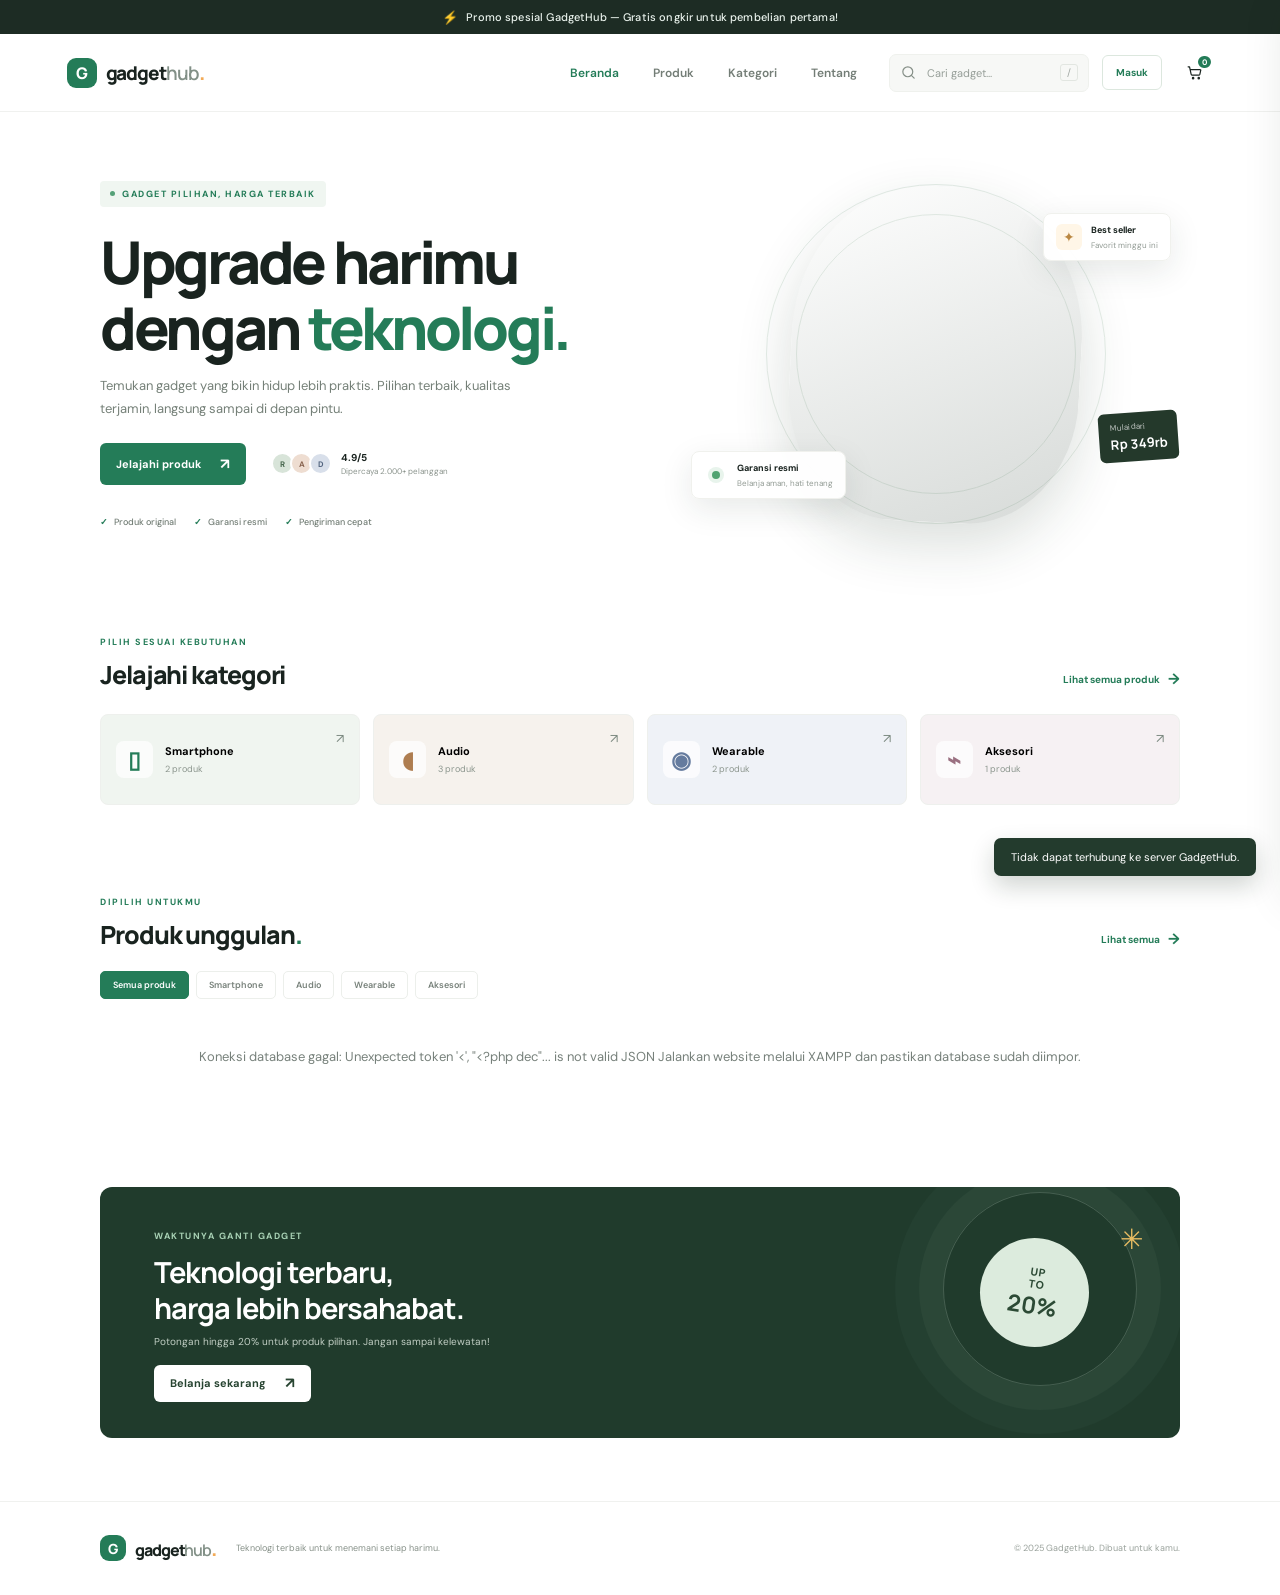
<file: index.html>
<!doctype html>
<html lang="id">
  <head>
    <meta charset="UTF-8" />
    <meta name="viewport" content="width=device-width, initial-scale=1.0" />
    <meta name="theme-color" content="#f7f8fa" />
    <meta
      name="description"
      content="Temukan gadget favoritmu dengan harga terbaik di GadgetHub."
    />
    <title>GadgetHub — Temukan Gadget Favoritmu</title>
    <link rel="preconnect" href="https://fonts.googleapis.com" />
    <link rel="preconnect" href="https://fonts.gstatic.com" crossorigin />
    <link
      href="https://fonts.googleapis.com/css2?family=DM+Sans:wght@400;500;600;700&family=Manrope:wght@400;500;600;700;800&display=swap"
      rel="stylesheet"
    />
    <link rel="stylesheet" href="style.css?v=checkout-payment-method" />
    <script src="script.js?v=role-paths-20261113" defer></script>
  </head>
  <body>
    <div class="announcement">
      <span>⚡</span> Promo spesial GadgetHub — Gratis ongkir untuk pembelian
      pertama!
    </div>

    <header class="site-header">
      <a class="brand" href="#" aria-label="GadgetHub, beranda">
        <span class="brand-mark">G</span>
        <span>gadget<span class="brand-light">hub</span><small>.</small></span>
      </a>

      <nav class="main-nav" aria-label="Navigasi utama">
        <a class="nav-link active" href="#beranda">Beranda</a>
        <a class="nav-link" href="#produk">Produk</a>
        <a class="nav-link" href="#kategori">Kategori</a>
        <a class="nav-link" href="#tentang">Tentang</a>
        <a
          class="nav-link admin-nav-link"
          id="admin-nav-link"
          href="admin/"
          target="_blank"
          rel="noopener"
          hidden
          >Pusat kontrol admin ↗</a
        >
      </nav>

      <div class="header-actions">
        <label class="search-box" for="search-input">
          <svg viewBox="0 0 24 24" aria-hidden="true">
            <circle cx="11" cy="11" r="7"></circle>
            <path d="m16 16 4 4"></path>
          </svg>
          <input
            id="search-input"
            type="search"
            placeholder="Cari gadget..."
            autocomplete="off"
          />
          <kbd>/</kbd>
        </label>
        <button class="auth-trigger" id="auth-trigger" type="button">
          Masuk
        </button>
        <button
          class="icon-button cart-trigger"
          id="cart-trigger"
          type="button"
          aria-label="Buka keranjang"
        >
          <svg viewBox="0 0 24 24" aria-hidden="true">
            <path
              d="M3 4h2l2.2 10.2a2 2 0 0 0 2 1.6h8.5a2 2 0 0 0 1.9-1.4L21 8H6"
            ></path>
            <circle cx="10" cy="20" r="1"></circle>
            <circle cx="18" cy="20" r="1"></circle>
          </svg>
          <span class="cart-count" id="cart-count">0</span>
        </button>
        <button
          class="menu-toggle icon-button"
          id="menu-toggle"
          type="button"
          aria-label="Buka menu"
          aria-expanded="false"
        >
          <svg viewBox="0 0 24 24" aria-hidden="true">
            <path d="M4 7h16M4 12h16M4 17h16"></path>
          </svg>
        </button>
      </div>
    </header>

    <main>
      <section class="hero section-wrap" id="beranda">
        <div class="hero-copy">
          <span class="eyebrow"
            ><span class="eyebrow-dot"></span> GADGET PILIHAN, HARGA
            TERBAIK</span
          >
          <h1>Upgrade harimu<br />dengan <span>teknologi.</span></h1>
          <p>
            Temukan gadget yang bikin hidup lebih praktis. Pilihan terbaik,
            kualitas terjamin, langsung sampai di depan pintu.
          </p>
          <div class="hero-actions">
            <a class="button button-primary" href="#produk"
              >Jelajahi produk <span aria-hidden="true">↗</span></a
            >
            <div class="customer-proof">
              <div class="avatar-stack" aria-hidden="true">
                <span>R</span><span>A</span><span>D</span>
              </div>
              <div>
                <strong>4.9/5</strong><small>Dipercaya 2.000+ pelanggan</small>
              </div>
            </div>
          </div>
          <div class="hero-points">
            <span><i>✓</i> Produk original</span>
            <span><i>✓</i> Garansi resmi</span>
            <span><i>✓</i> Pengiriman cepat</span>
          </div>
        </div>
        <div class="hero-visual">
          <div class="hero-orbit orbit-one"></div>
          <div class="hero-orbit orbit-two"></div>
          <div class="hero-image"></div>
          <div class="floating-card floating-card-top">
            <span class="floating-icon">✦</span>
            <div>
              <strong>Best seller</strong><small>Favorit minggu ini</small>
            </div>
          </div>
          <div class="floating-card floating-card-bottom">
            <span class="live-dot"></span>
            <div>
              <strong>Garansi resmi</strong
              ><small>Belanja aman, hati tenang</small>
            </div>
          </div>
          <div class="hero-price-tag">
            <small>Mulai dari</small><strong>Rp 349rb</strong>
          </div>
        </div>
      </section>

      <section class="category-section section-wrap" id="kategori">
        <div class="section-heading">
          <div>
            <span class="eyebrow">PILIH SESUAI KEBUTUHAN</span>
            <h2>Jelajahi kategori</h2>
          </div>
          <a class="text-link" href="#produk"
            >Lihat semua produk <span aria-hidden="true">→</span></a
          >
        </div>
        <div class="category-grid">
          <button
            class="category-card category-phone"
            data-category="Smartphone"
            type="button"
          >
            <span class="category-icon">▯</span
            ><span><strong>Smartphone</strong><small>2 produk</small></span
            ><span class="category-arrow">↗</span>
          </button>
          <button
            class="category-card category-audio"
            data-category="Audio"
            type="button"
          >
            <span class="category-icon">◖</span
            ><span><strong>Audio</strong><small>3 produk</small></span
            ><span class="category-arrow">↗</span>
          </button>
          <button
            class="category-card category-wearable"
            data-category="Wearable"
            type="button"
          >
            <span class="category-icon">◉</span
            ><span><strong>Wearable</strong><small>2 produk</small></span
            ><span class="category-arrow">↗</span>
          </button>
          <button
            class="category-card category-accessory"
            data-category="Aksesori"
            type="button"
          >
            <span class="category-icon">⌁</span
            ><span><strong>Aksesori</strong><small>1 produk</small></span
            ><span class="category-arrow">↗</span>
          </button>
        </div>
      </section>

      <section class="products-section section-wrap" id="produk">
        <div class="section-heading products-heading">
          <div>
            <span class="eyebrow">DIPILIH UNTUKMU</span>
            <h2>Produk unggulan<span class="heading-period">.</span></h2>
          </div>
          <a class="text-link" href="#produk" id="reset-filter"
            >Lihat semua <span aria-hidden="true">→</span></a
          >
        </div>
        <div
          class="filter-row"
          role="group"
          aria-label="Filter kategori produk"
        >
          <button
            class="filter-chip selected"
            data-filter="Semua"
            type="button"
          >
            Semua produk
          </button>
          <button class="filter-chip" data-filter="Smartphone" type="button">
            Smartphone
          </button>
          <button class="filter-chip" data-filter="Audio" type="button">
            Audio
          </button>
          <button class="filter-chip" data-filter="Wearable" type="button">
            Wearable
          </button>
          <button class="filter-chip" data-filter="Aksesori" type="button">
            Aksesori
          </button>
          <span class="result-count" id="result-count"></span>
        </div>
        <div class="product-grid" id="product-grid" aria-live="polite"></div>
        <p class="empty-state" id="empty-state" hidden>
          Produk tidak ditemukan. Coba kata kunci atau kategori lain.
        </p>
      </section>

      <section class="promo-banner section-wrap" id="tentang">
        <div class="promo-copy">
          <span class="eyebrow">WAKTUNYA GANTI GADGET</span>
          <h2>Teknologi terbaru,<br />harga lebih bersahabat.</h2>
          <p>
            Potongan hingga 20% untuk produk pilihan. Jangan sampai kelewatan!
          </p>
          <a class="button button-light" href="#produk"
            >Belanja sekarang <span aria-hidden="true">↗</span></a
          >
        </div>
        <div class="promo-decoration" aria-hidden="true">
          <div class="promo-ring"></div>
          <div class="promo-badge">UP<br />TO<br /><strong>20%</strong></div>
          <div class="promo-star">✳</div>
        </div>
      </section>
    </main>

    <footer class="site-footer">
      <a class="brand footer-brand" href="#beranda"
        ><span class="brand-mark">G</span
        ><span
          >gadget<span class="brand-light">hub</span><small>.</small></span
        ></a
      >
      <p>Teknologi terbaik untuk menemani setiap harimu.</p>
      <span class="footer-copy">© 2025 GadgetHub. Dibuat untuk kamu.</span>
    </footer>

    <div class="auth-backdrop" id="auth-backdrop"></div>
    <section
      class="auth-dialog"
      id="auth-dialog"
      role="dialog"
      aria-modal="true"
      aria-labelledby="auth-title"
      aria-hidden="true"
      inert
    >
      <button
        class="auth-close"
        id="auth-close"
        type="button"
        aria-label="Tutup"
      >
        ×
      </button>
      <a class="brand auth-brand" href="#beranda" aria-label="GadgetHub">
        <span class="brand-mark">G</span>
        <span>gadget<span class="brand-light">hub</span><small>.</small></span>
      </a>
      <p class="auth-intro" id="auth-intro">
        Selamat datang di GadgetHub. Masuk untuk melanjutkan.
      </p>
      <div class="auth-tabs" role="tablist" aria-label="Pilih akses akun">
        <button
          class="auth-tab selected"
          id="login-tab"
          type="button"
          role="tab"
          aria-selected="true"
        >
          Masuk
        </button>
        <button
          class="auth-tab"
          id="register-tab"
          type="button"
          role="tab"
          aria-selected="false"
        >
          Daftar
        </button>
      </div>
      <form class="auth-form" id="login-form">
        <h2 id="auth-title">Masuk ke akunmu</h2>
        <label for="login-email">Email</label>
        <input
          id="login-email"
          name="email"
          type="email"
          autocomplete="email"
          placeholder="nama@email.com"
          required
        />
        <label for="login-password">Kata sandi</label>
        <input
          id="login-password"
          name="password"
          type="password"
          autocomplete="current-password"
          placeholder="Masukkan kata sandi"
          required
        />
        <p
          class="login-countdown"
          id="login-countdown"
          role="status"
          aria-live="assertive"
          hidden
        ></p>
        <p class="auth-error" id="login-error" role="alert" hidden></p>
        <button class="button button-primary auth-submit" type="submit">
          Masuk <span aria-hidden="true">→</span>
        </button>
        <button class="otp-resend" id="forgot-password-link" type="button">
          Lupa kata sandi?
        </button>
      </form>
      <form class="auth-form" id="login-otp-form" hidden>
        <h2>Verifikasi login</h2>
        <p class="verification-hint">
          Masukkan kode OTP yang kami kirim ke
          <strong id="login-otp-email-label"></strong>.
          <span id="login-otp-expiry">Kode berlaku 10 menit.</span>
        </p>
        <input id="login-otp-email" name="email" type="hidden" />
        <label for="login-otp-code">Kode OTP</label>
        <input
          id="login-otp-code"
          name="otp"
          type="text"
          inputmode="numeric"
          autocomplete="one-time-code"
          pattern="[0-9]{6}"
          maxlength="6"
          placeholder="000000"
          required
        />
        <p class="auth-error" id="login-otp-error" role="alert" hidden></p>
        <button class="button button-primary auth-submit" type="submit">
          Verifikasi dan masuk <span aria-hidden="true">→</span>
        </button>
        <button class="otp-resend" id="resend-login-otp" type="button">
          Kirim ulang kode
        </button>
        <button class="otp-resend" id="back-to-login-otp" type="button">
          Kembali ke masuk
        </button>
      </form>
      <form class="auth-form" id="forgot-password-form" hidden>
        <h2>Lupa kata sandi?</h2>
        <p class="verification-hint">
          Masukkan email akunmu. Jika terdaftar, kami akan mengirim tautan
          untuk membuat kata sandi baru.
        </p>
        <label for="forgot-password-email">Email</label>
        <input
          id="forgot-password-email"
          name="email"
          type="email"
          autocomplete="email"
          placeholder="nama@email.com"
          required
        />
        <p class="auth-error" id="forgot-password-error" role="alert" hidden></p>
        <button class="button button-primary auth-submit" type="submit">
          Kirim kode konfirmasi <span aria-hidden="true">→</span>
        </button>
        <button class="otp-resend" id="back-to-login" type="button">
          Kembali ke masuk
        </button>
      </form>
      <form class="auth-form" id="reset-password-form" hidden>
        <h2>Buat kata sandi baru</h2>
        <p class="verification-hint">
          Masukkan kode konfirmasi yang dikirim ke email akunmu. Kata sandi
          baru dibuat langsung di website.
        </p>
        <input id="reset-password-email" name="email" type="hidden" />
        <label for="reset-password-code">Kode konfirmasi</label>
        <input
          id="reset-password-code"
          name="code"
          type="text"
          inputmode="numeric"
          autocomplete="one-time-code"
          pattern="[0-9]{6}"
          maxlength="6"
          placeholder="000000"
          required
        />
        <label for="reset-password-new">Kata sandi baru</label>
        <input
          id="reset-password-new"
          name="password"
          type="password"
          autocomplete="new-password"
          minlength="8"
          placeholder="Minimal 8 karakter"
          required
        />
        <label for="reset-password-confirm">Ulangi kata sandi baru</label>
        <input
          id="reset-password-confirm"
          name="confirm"
          type="password"
          autocomplete="new-password"
          minlength="8"
          placeholder="Ulangi kata sandi"
          required
        />
        <p class="auth-error" id="reset-password-error" role="alert" hidden></p>
        <button class="button button-primary auth-submit" type="submit">
          Perbarui kata sandi <span aria-hidden="true">→</span>
        </button>
        <button class="otp-resend" id="request-reset-again" type="button">
          Minta kode baru
        </button>
      </form>
      <form class="auth-form" id="change-password-form" hidden>
        <h2>Ganti kata sandi</h2>
        <label for="change-password-current">Kata sandi saat ini</label>
        <input
          id="change-password-current"
          name="currentPassword"
          type="password"
          autocomplete="current-password"
          required
        />
        <label for="change-password-new">Kata sandi baru</label>
        <input
          id="change-password-new"
          name="newPassword"
          type="password"
          autocomplete="new-password"
          minlength="8"
          placeholder="Minimal 8 karakter"
          required
        />
        <label for="change-password-confirm">Ulangi kata sandi baru</label>
        <input
          id="change-password-confirm"
          name="confirm"
          type="password"
          autocomplete="new-password"
          minlength="8"
          placeholder="Ulangi kata sandi"
          required
        />
        <p class="auth-error" id="change-password-error" role="alert" hidden></p>
        <button class="button button-primary auth-submit" type="submit">
          Ganti kata sandi <span aria-hidden="true">→</span>
        </button>
        <button class="otp-resend" id="account-logout" type="button">
          Keluar dari akun
        </button>
      </form>
      <form class="auth-form" id="register-form" hidden>
        <h2 id="register-title">Buat akun baru</h2>
        <label for="register-name">Nama lengkap</label>
        <input
          id="register-name"
          name="name"
          type="text"
          autocomplete="name"
          placeholder="Nama kamu"
          minlength="2"
          required
        />
        <label for="register-email">Email</label>
        <input
          id="register-email"
          name="email"
          type="email"
          autocomplete="email"
          placeholder="nama@email.com"
          required
        />
        <label for="register-password"
          >Kata sandi <span>Minimal 8 karakter</span></label
        >
        <input
          id="register-password"
          name="password"
          type="password"
          autocomplete="new-password"
          placeholder="Buat kata sandi"
          minlength="8"
          required
        />
        <label for="register-confirm">Konfirmasi kata sandi</label>
        <input
          id="register-confirm"
          name="confirm"
          type="password"
          autocomplete="new-password"
          placeholder="Ulangi kata sandi"
          minlength="8"
          required
        />
        <p class="auth-error" id="register-error" role="alert" hidden></p>
        <button class="button button-primary auth-submit" type="submit">
          Buat akun <span aria-hidden="true">→</span>
        </button>
      </form>
      <form class="auth-form" id="verification-form" hidden>
        <h2>Verifikasi email</h2>
        <p class="verification-hint">
          Masukkan kode 6 digit yang kami kirim ke
          <strong id="verification-email-label"></strong>.
          <span id="verification-expiry">Kode berlaku 10 menit.</span>
        </p>
        <input id="verification-email" name="email" type="hidden" />
        <label for="verification-otp">Kode OTP</label>
        <input
          id="verification-otp"
          name="otp"
          type="text"
          inputmode="numeric"
          autocomplete="one-time-code"
          pattern="[0-9]{6}"
          maxlength="6"
          placeholder="000000"
          required
        />
        <p class="auth-error" id="verification-error" role="alert" hidden></p>
        <button class="button button-primary auth-submit" type="submit">
          Verifikasi akun <span aria-hidden="true">→</span>
        </button>
        <button class="otp-resend" id="resend-otp" type="button">
          Kirim ulang kode
        </button>
      </form>
      <p class="auth-note">
        Kata sandi disimpan sebagai hash di database. Sesi login dikelola oleh
        server.
      </p>
    </section>

    <div class="cart-backdrop" id="cart-backdrop"></div>
    <aside
      class="cart-drawer"
      id="cart-drawer"
      aria-labelledby="cart-title"
      aria-hidden="true"
    >
      <div class="cart-header">
        <div>
          <span class="eyebrow">BELANJAANMU</span>
          <h2 id="cart-title">
            Keranjang <span id="cart-title-count">(0)</span>
          </h2>
        </div>
        <button
          class="icon-button"
          id="close-cart"
          type="button"
          aria-label="Tutup keranjang"
        >
          ×
        </button>
      </div>
      <div class="cart-items" id="cart-items"></div>
      <div class="cart-empty" id="cart-empty">
        <span>🛍️</span><strong>Keranjangmu masih kosong</strong>
        <p>Yuk, temukan gadget favoritmu!</p>
        <button
          class="button button-primary"
          id="continue-shopping"
          type="button"
        >
          Mulai belanja
        </button>
      </div>
      <div class="cart-footer" id="cart-footer" hidden>
        <div class="subtotal-row">
          <span>Subtotal</span><strong id="cart-subtotal">Rp 0</strong>
        </div>
        <p>Informasi pengiriman dan kontak diisi saat checkout.</p>
        <button
          class="button button-primary checkout-button"
          id="checkout-button"
          type="button"
        >
          Lanjut checkout <span aria-hidden="true">→</span>
        </button>
      </div>
    </aside>
    <dialog
      class="checkout-dialog"
      id="checkout-dialog"
      aria-labelledby="checkout-title"
    >
      <div class="checkout-dialog-header">
        <div>
          <span class="eyebrow">INFORMASI PEMESAN</span>
          <h2 id="checkout-title">Data pengiriman</h2>
        </div>
        <button
          class="icon-button checkout-close"
          id="checkout-close"
          type="button"
          aria-label="Tutup form checkout"
        >
          ×
        </button>
      </div>
      <form class="checkout-form" id="checkout-form">
        <p class="checkout-description">
          Lengkapi data penerima dan alamat agar pesanan dapat diproses dengan
          benar.
        </p>
        <div class="checkout-form-grid">
          <label for="checkout-name">Nama penerima</label>
          <input
            id="checkout-name"
            name="recipientName"
            type="text"
            minlength="2"
            maxlength="120"
            autocomplete="name"
            required
          />
          <label for="checkout-email">Email kontak</label>
          <input
            id="checkout-email"
            name="recipientEmail"
            type="email"
            maxlength="190"
            autocomplete="email"
            required
          />
          <label for="checkout-phone">Nomor telepon / WhatsApp</label>
          <input
            id="checkout-phone"
            name="recipientPhone"
            type="tel"
            minlength="8"
            maxlength="30"
            autocomplete="tel"
            placeholder="Contoh: 081234567890"
            required
          />
          <label for="checkout-address">Alamat lengkap</label>
          <textarea
            id="checkout-address"
            name="shippingAddress"
            minlength="10"
            maxlength="2000"
            autocomplete="street-address"
            rows="4"
            placeholder="Nama jalan, nomor rumah, kelurahan, kecamatan, kota, kode pos"
            required
          ></textarea>
          <label for="checkout-payment-method">Metode pembayaran</label>
          <select id="checkout-payment-method" name="paymentMethod" required>
            <option value="" selected disabled>Pilih metode pembayaran</option>
            <option value="cod">COD (bayar saat barang diterima)</option>
            <option value="bank_transfer">Transfer bank</option>
          </select>
        </div>
        <p class="checkout-payment-note" id="checkout-payment-note">
          Untuk transfer bank, admin akan memberikan informasi rekening.
          Pembayaran belum diproses otomatis.
        </p>
        <div class="checkout-summary">
          <span id="checkout-item-summary">0 barang</span>
          <strong id="checkout-total">Rp 0</strong>
        </div>
        <p class="checkout-error" id="checkout-error" role="alert" hidden></p>
        <button
          class="button button-primary checkout-submit"
          id="checkout-submit"
          type="submit"
        >
          Buat pesanan <span aria-hidden="true">→</span>
        </button>
      </form>
      <section
        class="checkout-success"
        id="checkout-success"
        aria-live="polite"
        hidden
      >
        <span class="checkout-success-icon" aria-hidden="true">✓</span>
        <h3>Pesanan berhasil dibuat</h3>
        <p id="checkout-success-message"></p>
        <div
          class="checkout-success-details"
          id="checkout-success-details"
        ></div>
        <button class="button button-primary" id="checkout-done" type="button">
          Lanjut belanja
        </button>
      </section>
    </dialog>
    <div class="toast" id="toast" role="status" aria-live="polite"></div>
  </body>
</html>
</file>
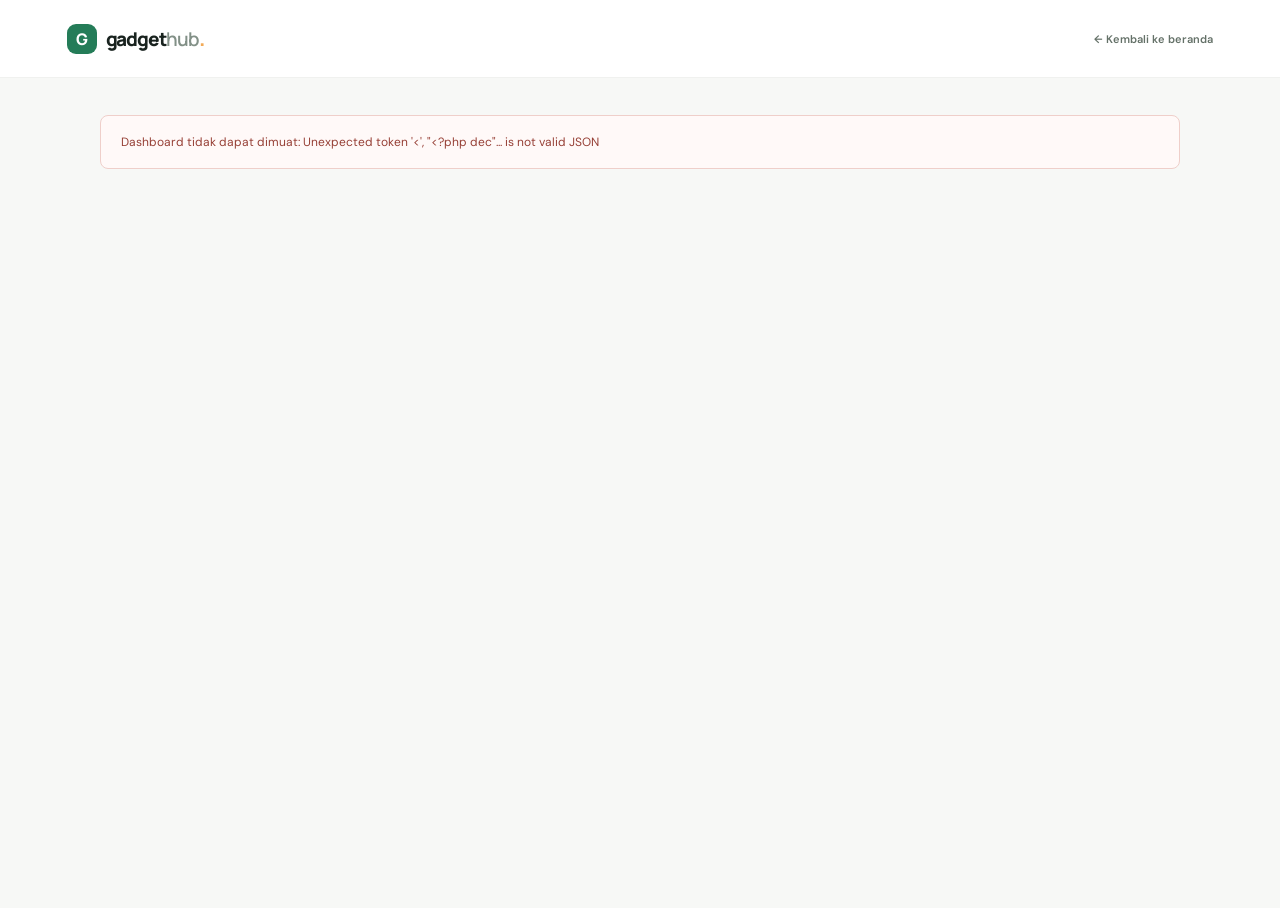
<file: dashboard.html>
<!doctype html>
<html lang="id">
  <head>
    <meta charset="UTF-8" />
    <meta name="viewport" content="width=device-width, initial-scale=1.0" />
    <meta name="theme-color" content="#f7f8fa" />
    <title>Pusat Kontrol — GadgetHub</title>
    <link rel="preconnect" href="https://fonts.googleapis.com" />
    <link rel="preconnect" href="https://fonts.gstatic.com" crossorigin />
    <link
      href="https://fonts.googleapis.com/css2?family=DM+Sans:wght@400;500;600;700&family=Manrope:wght@400;500;600;700;800&display=swap"
      rel="stylesheet"
    />
    <link rel="stylesheet" href="style.css?v=admin-login-otp-20261113" />
    <script src="dashboard.js?v=admin-login-otp-20261113" defer></script>
  </head>
  <body class="admin-page">
    <header class="site-header admin-page-header">
      <a class="brand" href="index.html" aria-label="Kembali ke GadgetHub">
        <span class="brand-mark">G</span>
        <span>gadget<span class="brand-light">hub</span><small>.</small></span>
      </a>
      <div class="admin-page-header-actions">
        <a class="admin-back-link" href="index.html">← Kembali ke beranda</a>
        <button class="auth-trigger" id="admin-logout" type="button" hidden>
          Keluar dan ganti akun
        </button>
      </div>
    </header>

    <main class="admin-page-main section-wrap">
      <div class="admin-access-message" id="admin-access-message" role="status">
        Memeriksa sesi administrator…
      </div>
      <section class="admin-login" id="admin-login" hidden aria-labelledby="admin-login-title">
        <h1 id="admin-login-title">Masuk administrator</h1>
        <p class="admin-login-intro" id="admin-login-intro">
          Masuk dengan akun administrator GadgetHub.
        </p>
        <form id="admin-login-form">
          <label for="admin-login-email">Email</label>
          <input id="admin-login-email" name="email" type="email" autocomplete="username" required />
          <label for="admin-login-password">Kata sandi</label>
          <input id="admin-login-password" name="password" type="password" autocomplete="current-password" required />
          <p class="admin-login-error" id="admin-login-error" role="alert" hidden></p>
          <button class="button button-primary" type="submit">Lanjutkan <span aria-hidden="true">→</span></button>
        </form>
        <form id="admin-login-otp-form" hidden>
          <p class="admin-login-intro">Masukkan kode OTP yang dikirim ke <strong id="admin-login-otp-email"></strong>.</p>
          <label for="admin-login-otp">Kode OTP</label>
          <input id="admin-login-otp" name="otp" type="text" inputmode="numeric" autocomplete="one-time-code" pattern="[0-9]{6}" maxlength="6" placeholder="000000" required />
          <p class="admin-login-error" id="admin-login-otp-error" role="alert" hidden></p>
          <button class="button button-primary" type="submit">Verifikasi dan masuk <span aria-hidden="true">→</span></button>
          <button class="admin-login-secondary" id="admin-login-resend" type="button">Kirim ulang kode</button>
          <button class="admin-login-secondary" id="admin-login-back" type="button">Kembali</button>
        </form>
      </section>
      <section
        id="admin-dashboard"
        hidden
        aria-labelledby="admin-dashboard-title"
      >
        <div class="section-heading" id="admin-standard-heading">
          <div>
            <span class="eyebrow">PUSAT KONTROL</span>
            <h1 id="admin-dashboard-title">
              Dashboard admin<span class="heading-period">.</span>
            </h1>
          </div>
          <span class="admin-badge" id="admin-role-badge">Administrator</span>
        </div>
        <div class="super-admin-overview" id="super-admin-overview" hidden>
          <div class="super-admin-title-row">
            <div>
              <span class="super-admin-eyebrow">GADGETHUB · PUSAT KONTROL</span>
              <h1>
                Selamat datang, <span id="super-admin-name">Super Admin</span>
              </h1>
              <p>
                Pantau operasional, pemasaran, laporan, dan moderasi toko dari
                satu pusat kontrol.
              </p>
            </div>
            <span class="super-admin-status"
              ><span></span> Super admin aktif</span
            >
          </div>
          <nav
            class="super-admin-shortcuts"
            aria-label="Pintasan pusat kontrol"
          >
            <a href="#super-admin-users-panel">
              <span class="super-admin-shortcut-icon" aria-hidden="true"
                >◎</span
              >
              <span
                ><strong>Pengguna & hak akses</strong
                ><small>Kelola peran dan status akun</small></span
              >
              <span class="super-admin-shortcut-arrow" aria-hidden="true"
                >↗</span
              >
            </a>
            <a href="#super-admin-products-panel">
              <span class="super-admin-shortcut-icon" aria-hidden="true"
                >▦</span
              >
              <span
                ><strong>Produk & katalog</strong
                ><small>Atur produk, stok, dan visibilitas</small></span
              >
              <span class="super-admin-shortcut-arrow" aria-hidden="true"
                >↗</span
              >
            </a>
            <a href="#super-admin-orders-panel">
              <span class="super-admin-shortcut-icon" aria-hidden="true"
                >≡</span
              >
              <span
                ><strong>Pesanan toko</strong
                ><small>Pantau dan perbarui pesanan</small></span
              >
              <span class="super-admin-shortcut-arrow" aria-hidden="true"
                >↗</span
              >
            </a>
            <a href="#super-admin-transactions-panel">
              <span class="super-admin-shortcut-icon" aria-hidden="true"
                >Rp</span
              >
              <span
                ><strong>Transaksi</strong
                ><small>Pantau ringkasan pembayaran</small></span
              >
              <span class="super-admin-shortcut-arrow" aria-hidden="true"
                >↗</span
              >
            </a>
            <a href="#super-admin-marketing-panel">
              <span class="super-admin-shortcut-icon" aria-hidden="true"
                >✳</span
              >
              <span
                ><strong>Pemasaran & konten</strong
                ><small>Kupon, flash sale, dan kampanye</small></span
              >
              <span class="super-admin-shortcut-arrow" aria-hidden="true"
                >↗</span
              >
            </a>
            <a href="#super-admin-reports-panel">
              <span class="super-admin-shortcut-icon" aria-hidden="true"
                >▤</span
              >
              <span
                ><strong>Laporan & analitik</strong
                ><small>Penjualan, produk, pelanggan, stok</small></span
              >
              <span class="super-admin-shortcut-arrow" aria-hidden="true"
                >↗</span
              >
            </a>
            <a href="#super-admin-moderation-panel">
              <span class="super-admin-shortcut-icon" aria-hidden="true"
                >✓</span
              >
              <span
                ><strong>Moderasi</strong
                ><small>Ulasan, komplain, laporan</small></span
              >
              <span class="super-admin-shortcut-arrow" aria-hidden="true"
                >↗</span
              >
            </a>
          </nav>
        </div>
        <div class="admin-stats" id="admin-stats" aria-live="polite"></div>
        <section
          class="admin-panel"
          id="super-admin-orders-panel"
          aria-labelledby="admin-orders-title"
        >
          <div class="admin-panel-heading">
            <div>
              <span class="eyebrow">PEMBELIAN TERBARU</span>
              <h2 id="admin-orders-title">Kelola pesanan</h2>
            </div>
            <span class="admin-caption"
              >Maksimal 200 pesanan terbaru · ubah status untuk memperbarui
              proses</span
            >
          </div>
          <div class="admin-list-toolbar">
            <label class="admin-search-field">
              <span class="sr-only">Cari pesanan</span>
              <input
                id="admin-order-search"
                type="search"
                placeholder="Cari nomor, nama, email, atau produk…"
                autocomplete="off"
              />
            </label>
            <label class="admin-filter-field">
              <span class="sr-only">Filter status pesanan</span>
              <select id="admin-order-filter" class="admin-select">
                <option value="all">Semua status</option>
                <option value="pending">Menunggu pembayaran</option>
                <option value="paid">Dibayar</option>
                <option value="processing">Diproses</option>
                <option value="shipped">Dikirim</option>
                <option value="completed">Selesai</option>
                <option value="cancelled">Dibatalkan</option>
              </select>
            </label>
            <span
              class="admin-result-count"
              id="admin-order-count"
              aria-live="polite"
            ></span>
          </div>
          <div class="admin-table-wrap">
            <table class="admin-table admin-orders-table">
              <thead>
                <tr>
                  <th>Pesanan</th>
                  <th>Pelanggan</th>
                  <th>Rincian produk</th>
                  <th>Alamat kirim</th>
                  <th>Tanggal</th>
                  <th>Total</th>
                  <th>Metode bayar</th>
                  <th>Status</th>
                </tr>
              </thead>
              <tbody id="admin-orders"></tbody>
            </table>
          </div>
        </section>
        <section
          class="admin-panel"
          id="super-admin-transactions-panel"
          aria-labelledby="admin-transactions-title"
        >
          <div class="admin-panel-heading">
            <div>
              <span class="eyebrow">KEUANGAN</span>
              <h2 id="admin-transactions-title">Transaksi & pembayaran</h2>
            </div>
            <span class="admin-caption"
              >Super admin dapat memperbarui status pembayaran secara manual ·
              belum terhubung ke payment gateway</span
            >
          </div>
          <div
            class="transaction-stats"
            id="admin-transaction-stats"
            aria-live="polite"
          ></div>
          <div class="admin-table-wrap">
            <table class="admin-table admin-transactions-table">
              <thead>
                <tr>
                  <th>Referensi</th>
                  <th>Pelanggan</th>
                  <th>Tanggal pesanan</th>
                  <th>Jumlah</th>
                  <th>Metode bayar</th>
                  <th>Status pembayaran</th>
                  <th>Status pesanan</th>
                  <th>Terakhir diperbarui</th>
                </tr>
              </thead>
              <tbody id="admin-transactions"></tbody>
            </table>
          </div>
          <div class="admin-panel-heading transaction-activity-heading">
            <div>
              <span class="eyebrow">JEJAK PERUBAHAN</span>
              <h3 id="admin-transaction-activity-title">
                Laporan aktivitas transaksi
              </h3>
            </div>
            <span class="admin-caption"
              >Maksimal 200 aktivitas terbaru · pesanan baru dan perubahan
              status pembayaran</span
            >
          </div>
          <div class="admin-table-wrap">
            <table
              class="admin-table admin-transaction-activity-table"
              aria-labelledby="admin-transaction-activity-title"
            >
              <thead>
                <tr>
                  <th>Waktu</th>
                  <th>Aktivitas</th>
                  <th>Referensi</th>
                  <th>Pelanggan</th>
                  <th>Perubahan status pembayaran</th>
                  <th>Nilai transaksi</th>
                  <th>Dicatat oleh</th>
                </tr>
              </thead>
              <tbody id="admin-transaction-activities"></tbody>
            </table>
          </div>
        </section>
        <section
          class="admin-panel"
          id="super-admin-marketing-panel"
          aria-labelledby="admin-marketing-title"
          hidden
        >
          <div class="admin-panel-heading">
            <div><span class="eyebrow">PERTUMBUHAN</span><h2 id="admin-marketing-title">Pemasaran & konten</h2></div>
            <span class="admin-caption">Email massal/notifikasi belum mengirim pesan ke pelanggan.</span>
          </div>
          <div class="admin-panel-heading admin-subpanel-heading"><div><h3>Kupon & voucher</h3></div></div>
          <form class="admin-tool-form" data-tool-type="coupon">
            <div class="admin-tool-form-grid">
              <label>Kode kupon<input name="code" maxlength="40" required /></label>
              <label>Tipe diskon<select name="discountType" required><option value="percent">Persentase</option><option value="fixed">Potongan rupiah</option></select></label>
              <label>Nilai diskon<input name="discountValue" type="number" min="1" step="1" required /></label>
              <label>Batas pemakaian<input name="usageLimit" type="number" min="1" step="1" placeholder="Tidak dibatasi" /></label>
              <label>Mulai<input name="startsAt" type="datetime-local" /></label>
              <label>Berakhir<input name="endsAt" type="datetime-local" /></label>
            </div>
            <button class="button button-primary" type="submit">Buat kupon</button>
          </form>
          <div class="admin-table-wrap"><table class="admin-table admin-tools-table"><thead><tr><th>Kode</th><th>Diskon</th><th>Masa berlaku</th><th>Status</th><th>Aksi</th></tr></thead><tbody id="admin-coupons"></tbody></table></div>
          <div class="admin-panel-heading admin-subpanel-heading"><div><h3>Jadwal flash sale</h3></div><span class="admin-caption">Jadwal tersimpan; harga checkout/katalog belum berubah otomatis.</span></div>
          <form class="admin-tool-form" data-tool-type="flash_sale">
            <div class="admin-tool-form-grid">
              <label>Nama promo<input name="title" maxlength="180" required /></label>
              <label>Produk<select name="productId" id="admin-flash-sale-product"><option value="">Tanpa produk spesifik</option></select></label>
              <label>Harga promo (Rp)<input name="salePrice" type="number" min="0" step="1" required /></label>
              <label>Mulai<input name="startsAt" type="datetime-local" required /></label>
              <label>Berakhir<input name="endsAt" type="datetime-local" required /></label>
            </div>
            <button class="button button-primary" type="submit">Simpan jadwal</button>
          </form>
          <div class="admin-table-wrap"><table class="admin-table admin-tools-table"><thead><tr><th>Promo</th><th>Produk</th><th>Harga</th><th>Jadwal</th><th>Status</th><th>Aksi</th></tr></thead><tbody id="admin-flash-sales"></tbody></table></div>
          <div class="admin-panel-heading admin-subpanel-heading"><div><h3>Notifikasi & email massal</h3></div></div>
          <form class="admin-tool-form" data-tool-type="campaign">
            <div class="admin-tool-form-grid">
              <label>Kanal<select name="channel"><option value="notification">Notifikasi</option><option value="email">Email massal</option></select></label>
              <label>Subjek<input name="subject" maxlength="180" required /></label>
              <label>Status<select name="status"><option value="draft">Draft</option><option value="scheduled">Terjadwal</option></select></label>
              <label>Jadwal kirim<input name="scheduledAt" type="datetime-local" /></label>
              <label class="admin-tool-wide">Isi pesan<textarea name="body" rows="2" required></textarea></label>
            </div>
            <button class="button button-primary" type="submit">Simpan draft</button>
          </form>
          <div class="admin-table-wrap"><table class="admin-table admin-tools-table"><thead><tr><th>Kanal</th><th>Subjek</th><th>Jadwal</th><th>Status</th><th>Aksi</th></tr></thead><tbody id="admin-campaigns"></tbody></table></div>
          <p class="admin-tool-note">Pengiriman notifikasi/email belum aktif; draft dan jadwal hanya tersimpan untuk persiapan integrasi.</p>
        </section>
        <section
          class="admin-panel"
          id="super-admin-reports-panel"
          aria-labelledby="admin-reports-title"
          hidden
        >
          <div class="admin-panel-heading">
            <div><span class="eyebrow">INSIGHT TOKO</span><h2 id="admin-reports-title">Laporan & analitik</h2></div>
            <span class="admin-caption">Pendapatan menghitung pesanan dengan pembayaran berstatus dibayar.</span>
          </div>
          <div class="admin-list-toolbar">
            <label class="admin-filter-field"><span class="sr-only">Jenis ekspor</span><select id="admin-report-export" class="admin-select"><option value="monthlySales">Penjualan bulanan</option><option value="topProducts">Produk terlaris</option><option value="topCustomers">Pelanggan teratas</option><option value="stock">Laporan stok</option></select></label>
            <button class="button button-primary" id="admin-report-download" type="button">Ekspor CSV untuk Excel</button>
            <span class="admin-caption">Data ringkasan terbaru, maksimal 200 baris stok.</span>
          </div>
          <div class="admin-report-grid">
            <article class="admin-report-card"><h3>Penjualan bulanan</h3><div class="admin-table-wrap"><table class="admin-table admin-tools-table"><thead><tr><th>Bulan</th><th>Pesanan dibayar</th><th>Pendapatan</th></tr></thead><tbody id="admin-report-monthly"></tbody></table></div></article>
            <article class="admin-report-card"><h3>Produk terlaris</h3><div class="admin-table-wrap"><table class="admin-table admin-tools-table"><thead><tr><th>Produk</th><th>Terjual</th><th>Pendapatan</th></tr></thead><tbody id="admin-report-products"></tbody></table></div></article>
            <article class="admin-report-card"><h3>Pelanggan teratas</h3><div class="admin-table-wrap"><table class="admin-table admin-tools-table"><thead><tr><th>Pelanggan</th><th>Pesanan</th><th>Pendapatan</th></tr></thead><tbody id="admin-report-customers"></tbody></table></div></article>
            <article class="admin-report-card"><h3>Ringkasan stok</h3><div class="admin-table-wrap"><table class="admin-table admin-tools-table"><thead><tr><th>Produk</th><th>Kategori</th><th>Stok</th><th>Nilai stok</th></tr></thead><tbody id="admin-report-stock"></tbody></table></div></article>
          </div>
        </section>
        <section
          class="admin-panel"
          id="super-admin-moderation-panel"
          aria-labelledby="admin-moderation-title"
          hidden
        >
          <div class="admin-panel-heading">
            <div><span class="eyebrow">KEPERCAYAAN & KEAMANAN</span><h2 id="admin-moderation-title">Moderasi & laporan pelanggan</h2></div>
            <span class="admin-caption">Catat masukan yang diterima; ulasan dan laporan publik belum memiliki formulir storefront.</span>
          </div>
          <div class="admin-panel-heading admin-subpanel-heading"><div><h3>Catat ulasan untuk moderasi</h3></div></div>
          <form class="admin-tool-form" data-tool-type="review">
            <div class="admin-tool-form-grid">
              <label>Nama pelanggan<input name="customerName" maxlength="120" required /></label>
              <label>Produk<select name="productId" id="admin-review-product"><option value="">Tanpa produk spesifik</option></select></label>
              <label>Rating<select name="rating"><option value="5">5</option><option value="4">4</option><option value="3">3</option><option value="2">2</option><option value="1">1</option></select></label>
              <label class="admin-tool-wide">Ulasan<textarea name="reviewText" rows="2" required></textarea></label>
            </div>
            <button class="button button-primary" type="submit">Masukkan ke antrean</button>
          </form>
          <div class="admin-table-wrap"><table class="admin-table admin-tools-table"><thead><tr><th>Pelanggan</th><th>Rating</th><th>Ulasan</th><th>Status</th><th>Aksi</th></tr></thead><tbody id="admin-reviews"></tbody></table></div>
          <div class="admin-panel-heading admin-subpanel-heading"><div><h3>Komplain pelanggan</h3></div></div>
          <form class="admin-tool-form" data-tool-type="complaint">
            <div class="admin-tool-form-grid">
              <label>Nama pelanggan<input name="customerName" maxlength="120" required /></label>
              <label>Email<input name="customerEmail" type="email" maxlength="190" required /></label>
              <label>Subjek<input name="subject" maxlength="180" required /></label>
              <label class="admin-tool-wide">Pesan<textarea name="message" rows="2" required></textarea></label>
            </div>
            <button class="button button-primary" type="submit">Catat komplain</button>
          </form>
          <div class="admin-table-wrap"><table class="admin-table admin-tools-table"><thead><tr><th>Pelanggan</th><th>Subjek & pesan</th><th>Status</th><th>Aksi</th></tr></thead><tbody id="admin-complaints"></tbody></table></div>
          <div class="admin-panel-heading admin-subpanel-heading"><div><h3>Laporan penyalahgunaan</h3></div></div>
          <form class="admin-tool-form" data-tool-type="abuse_report">
            <div class="admin-tool-form-grid">
              <label>Email pelapor<input name="reporterEmail" type="email" maxlength="190" /></label>
              <label>Jenis target<input name="targetType" maxlength="40" placeholder="Ulasan, akun, konten" required /></label>
              <label>Referensi target<input name="targetReference" maxlength="190" required /></label>
              <label class="admin-tool-wide">Alasan<textarea name="reason" rows="2" required></textarea></label>
            </div>
            <button class="button button-primary" type="submit">Catat laporan</button>
          </form>
          <div class="admin-table-wrap"><table class="admin-table admin-tools-table"><thead><tr><th>Pelapor</th><th>Target</th><th>Alasan</th><th>Status</th><th>Aksi</th></tr></thead><tbody id="admin-abuse-reports"></tbody></table></div>
        </section>
        <section
          class="admin-panel"
          id="super-admin-products-panel"
          aria-labelledby="admin-products-title"
        >
          <div class="admin-panel-heading">
            <div>
              <span class="eyebrow">KATALOG</span>
              <h2 id="admin-products-title">Manajemen produk & katalog</h2>
            </div>
            <span class="admin-caption"
              >Stok bisa diperbarui admin; katalog dikelola super admin</span
            >
          </div>
          <form class="admin-product-form" id="admin-product-create" hidden>
            <h3>Tambah produk ke katalog</h3>
            <div class="admin-product-form-grid">
              <label
                >Nama produk<input
                  name="name"
                  type="text"
                  maxlength="180"
                  required
              /></label>
              <label
                >Kategori<input
                  name="category"
                  type="text"
                  maxlength="60"
                  list="admin-product-categories"
                  required
              /></label>
              <label
                >Harga (Rp)<input
                  name="price"
                  type="number"
                  min="0"
                  max="4294967295"
                  step="1"
                  required
              /></label>
              <label
                >URL gambar<input
                  name="image"
                  type="url"
                  maxlength="500"
                  placeholder="https://..."
                  required
              /></label>
              <label
                >Stok awal<input
                  name="stock"
                  type="number"
                  min="0"
                  max="1000000"
                  step="1"
                  value="0"
                  required
              /></label>
            </div>
            <datalist id="admin-product-categories"></datalist>
            <button class="button button-primary" type="submit">
              Tambah ke katalog <span aria-hidden="true">+</span>
            </button>
          </form>
          <div class="admin-table-wrap">
            <table class="admin-table admin-catalog-table">
              <thead>
                <tr>
                  <th>Produk</th>
                  <th>Kategori</th>
                  <th>Harga</th>
                  <th>Gambar</th>
                  <th>Stok</th>
                  <th>Katalog</th>
                  <th>Aksi</th>
                </tr>
              </thead>
              <tbody id="admin-products"></tbody>
            </table>
          </div>
        </section>
        <section
          class="admin-panel"
          id="super-admin-users-panel"
          aria-labelledby="admin-users-title"
        >
          <div class="admin-panel-heading">
            <div>
              <span class="eyebrow">AKSES AKUN</span>
              <h2 id="admin-users-title">Manajemen pengguna & hak akses</h2>
            </div>
            <span class="admin-caption"
              >Super admin dapat mengelola peran dan mengaktifkan akun</span
            >
          </div>
          <div class="admin-table-wrap">
            <table class="admin-table">
              <thead>
                <tr>
                  <th>Nama</th>
                  <th>Email</th>
                  <th>Terdaftar</th>
                  <th>Peran</th>
                  <th>Akun</th>
                </tr>
              </thead>
              <tbody id="admin-users"></tbody>
            </table>
          </div>
        </section>
      </section>
    </main>
    <div class="toast" id="toast" role="status" aria-live="polite"></div>
  </body>
</html>
</file>
<file: style.css>
:root {
  --ink: #19231f;
  --muted: #77817b;
  --green: #247c58;
  --green-dark: #1d6548;
  --mint: #eaf2ed;
  --paper: #f7f8f6;
  --line: #e8ebe7;
  --white: #fff;
  --font-body: "DM Sans", sans-serif;
  --font-display: "Manrope", sans-serif;
}

* {
  box-sizing: border-box;
}
html {
  scroll-behavior: smooth;
  scroll-padding-top: 92px;
}
body {
  margin: 0;
  color: var(--ink);
  background: var(--white);
  font-family: var(--font-body);
  -webkit-font-smoothing: antialiased;
}
body.admin-page {
  min-height: 100vh;
  background: #f7f8f6;
}
.admin-page-header {
  position: relative;
  height: 70px;
}
.admin-page-header-actions {
  display: flex;
  align-items: center;
  gap: 16px;
}
.admin-back-link {
  color: #647168;
  font-size: 11px;
  font-weight: 600;
}
.admin-back-link:hover {
  color: var(--green);
}
.admin-page-main {
  min-height: calc(100vh - 70px);
  padding-top: 37px;
  padding-bottom: 60px;
}
.admin-page-main .section-heading h1 {
  margin: 0;
  font-family: var(--font-display);
  font-size: 28px;
  letter-spacing: -0.8px;
}
.admin-access-message {
  padding: 18px 20px;
  border: 1px solid #dfe7df;
  border-radius: 8px;
  color: #55645a;
  background: white;
  font-size: 12px;
}
.admin-access-message.error {
  border-color: #efcfca;
  color: #963f35;
  background: #fff9f8;
}
.admin-login {
  width: min(100%, 430px);
  margin: 22px auto 0;
  padding: 26px;
  border: 1px solid var(--line);
  border-radius: 9px;
  background: white;
  box-shadow: 0 12px 35px rgba(30, 48, 36, 0.06);
}
.admin-login[hidden],
#admin-login-form[hidden],
#admin-login-otp-form[hidden] {
  display: none;
}
.admin-login h1 {
  margin: 0 0 8px;
  font-family: var(--font-display);
  font-size: 22px;
}
.admin-login-intro {
  margin: 0 0 18px;
  color: var(--muted);
  font-size: 12px;
  line-height: 1.6;
}
.admin-login label {
  display: block;
  margin: 13px 0 6px;
  color: #48554c;
  font-size: 11px;
  font-weight: 700;
}
.admin-login input {
  width: 100%;
  height: 42px;
  padding: 0 11px;
  border: 1px solid #e5e9e4;
  border-radius: 6px;
  outline: 0;
  color: var(--ink);
  background: white;
  font-size: 12px;
}
.admin-login input:focus {
  border-color: #70a887;
  box-shadow: 0 0 0 3px rgba(36, 124, 88, 0.1);
}
.admin-login .button {
  width: 100%;
  justify-content: space-between;
  margin-top: 17px;
}
.admin-login-error {
  margin: 12px 0 0;
  color: #b33b36;
  font-size: 11px;
  line-height: 1.5;
}
.admin-login-secondary {
  width: 100%;
  margin-top: 10px;
  padding: 8px;
  border: 0;
  color: var(--green);
  background: transparent;
  cursor: pointer;
  font-size: 11px;
  font-weight: 700;
}
.admin-login-secondary:disabled {
  color: #929b94;
  cursor: wait;
}
.admin-dashboard[hidden] {
  display: none;
}
button,
input {
  font: inherit;
}
button,
a {
  -webkit-tap-highlight-color: transparent;
}
a {
  color: inherit;
  text-decoration: none;
}
.announcement {
  height: 34px;
  display: flex;
  align-items: center;
  justify-content: center;
  gap: 8px;
  background: #1d2c24;
  color: #eaf3ed;
  font-size: 11px;
  font-weight: 500;
  letter-spacing: 0.15px;
}
.announcement span {
  color: #f4c75d;
  font-size: 13px;
}
.site-header {
  height: 78px;
  padding: 0 max(calc((100% - 1160px) / 2), 5.2%);
  display: flex;
  align-items: center;
  justify-content: space-between;
  gap: 32px;
  background: rgba(255, 255, 255, 0.95);
  border-bottom: 1px solid #f0f1ef;
  position: sticky;
  top: 0;
  z-index: 20;
  backdrop-filter: blur(14px);
}
.brand {
  display: inline-flex;
  align-items: center;
  gap: 9px;
  font-family: var(--font-display);
  font-size: 19px;
  font-weight: 800;
  letter-spacing: -1.1px;
  white-space: nowrap;
}
.brand-mark {
  width: 30px;
  height: 30px;
  display: grid;
  place-items: center;
  border-radius: 9px;
  color: white;
  background: var(--green);
  font-size: 16px;
  letter-spacing: 0;
}
.brand-light {
  color: #829087;
  font-weight: 600;
}
.brand small {
  color: #f2aa57;
  font-size: 20px;
}
.main-nav {
  display: flex;
  align-items: center;
  gap: 34px;
  margin-left: auto;
}
.nav-link {
  color: #737d76;
  font-size: 12px;
  font-weight: 600;
  transition: color 0.2s;
}
.nav-link:hover,
.nav-link.active {
  color: var(--green);
}
.header-actions {
  display: flex;
  align-items: center;
  gap: 13px;
}
.search-box {
  width: 200px;
  height: 38px;
  display: flex;
  align-items: center;
  gap: 8px;
  padding: 0 10px;
  background: #f7f8f6;
  border: 1px solid #eff1ed;
  border-radius: 7px;
}
.search-box svg,
.icon-button svg {
  width: 17px;
  height: 17px;
  fill: none;
  stroke: currentColor;
  stroke-width: 1.7;
  stroke-linecap: round;
  stroke-linejoin: round;
}
.search-box svg {
  color: #869088;
  flex: 0 0 auto;
}
.search-box input {
  width: 100%;
  border: 0;
  outline: 0;
  background: transparent;
  color: var(--ink);
  font-size: 11px;
}
.search-box input::placeholder {
  color: #969e98;
}
.search-box kbd {
  min-width: 18px;
  padding: 1px 4px;
  border: 1px solid #e2e6e1;
  border-radius: 3px;
  color: #a0a7a2;
  font: 10px var(--font-body);
  text-align: center;
}
.auth-trigger {
  min-height: 35px;
  padding: 0 13px;
  border: 1px solid #dce7de;
  border-radius: 6px;
  color: var(--green);
  background: white;
  cursor: pointer;
  font-size: 10px;
  font-weight: 700;
  white-space: nowrap;
}
.auth-trigger:hover {
  border-color: var(--green);
  background: #f5f9f5;
}
.auth-trigger.signed-in {
  max-width: 145px;
  overflow: hidden;
  text-overflow: ellipsis;
}
.icon-button {
  display: grid;
  place-items: center;
  width: 38px;
  height: 38px;
  border: 0;
  border-radius: 8px;
  background: transparent;
  color: var(--ink);
  cursor: pointer;
  position: relative;
}
.icon-button:hover {
  background: #f4f6f3;
}
.cart-count {
  position: absolute;
  top: 0;
  right: 0;
  min-width: 16px;
  height: 16px;
  padding: 0 4px;
  display: grid;
  place-items: center;
  border: 2px solid white;
  border-radius: 20px;
  background: var(--green);
  color: white;
  font-size: 8px;
  font-weight: 700;
}
.menu-toggle {
  display: none;
}
.section-wrap {
  width: min(1080px, 89%);
  margin: 0 auto;
}
.hero {
  min-height: 492px;
  display: grid;
  grid-template-columns: 1.06fr 0.94fr;
  align-items: center;
  gap: 40px;
  padding-top: 42px;
  padding-bottom: 50px;
}
.hero-copy {
  position: relative;
  z-index: 2;
  padding: 6px 0;
}
.eyebrow {
  color: var(--green);
  font-size: 9px;
  font-weight: 700;
  letter-spacing: 1.5px;
}
.hero .eyebrow {
  display: inline-flex;
  align-items: center;
  gap: 7px;
  padding: 7px 10px;
  border-radius: 4px;
  background: #f0f6f1;
}
.eyebrow-dot {
  width: 5px;
  height: 5px;
  border-radius: 50%;
  background: #55a178;
}
h1,
h2,
p {
  margin-top: 0;
}
.hero h1 {
  margin: 22px 0 13px;
  font-family: var(--font-display);
  font-size: clamp(42px, 5vw, 59px);
  line-height: 1.12;
  font-weight: 800;
  letter-spacing: -3.3px;
}
.hero h1 span {
  color: var(--green);
}
.hero-copy > p {
  max-width: 440px;
  margin-bottom: 22px;
  color: #758078;
  font-size: 13px;
  line-height: 1.8;
}
.hero-actions {
  display: flex;
  align-items: center;
  gap: 25px;
}
.button {
  min-height: 42px;
  display: inline-flex;
  align-items: center;
  justify-content: center;
  gap: 19px;
  padding: 0 16px;
  border: 0;
  border-radius: 6px;
  cursor: pointer;
  font-size: 11px;
  font-weight: 700;
  transition:
    transform 0.2s,
    background 0.2s;
}
.button:hover {
  transform: translateY(-2px);
}
.button-primary {
  color: white;
  background: var(--green);
}
.button-primary:hover {
  background: var(--green-dark);
}
.button-primary span,
.button-light span {
  font-size: 15px;
}
.customer-proof {
  display: flex;
  align-items: center;
  gap: 9px;
}
.avatar-stack {
  display: flex;
  padding-left: 4px;
}
.avatar-stack span {
  width: 23px;
  height: 23px;
  margin-left: -4px;
  display: grid;
  place-items: center;
  border: 2px solid white;
  border-radius: 50%;
  background: #d8e4d9;
  color: #47674e;
  font-size: 8px;
  font-weight: 700;
}
.avatar-stack span:nth-child(2) {
  background: #eeddd1;
  color: #886450;
}
.avatar-stack span:nth-child(3) {
  background: #d8dfea;
  color: #52647f;
}
.customer-proof strong,
.customer-proof small {
  display: block;
}
.customer-proof strong {
  font-size: 10px;
}
.customer-proof small {
  margin-top: 2px;
  color: #8b948d;
  font-size: 8px;
}
.hero-points {
  display: flex;
  gap: 18px;
  margin-top: 31px;
  color: #727d75;
  font-size: 9px;
  font-weight: 500;
}
.hero-points i {
  margin-right: 4px;
  color: var(--green);
  font-style: normal;
  font-weight: 700;
}
.hero-visual {
  height: 380px;
  position: relative;
  display: grid;
  place-items: center;
}
.hero-orbit {
  position: absolute;
  border: 1px solid #e6eee8;
  border-radius: 50%;
}
.orbit-one {
  width: 340px;
  height: 340px;
}
.orbit-two {
  width: 280px;
  height: 280px;
}
.hero-image {
  width: 290px;
  height: 335px;
  z-index: 1;
  border-radius: 45% 45% 38% 38%;
  background:
    linear-gradient(155deg, rgba(239, 246, 240, 0.03), rgba(30, 50, 37, 0.18)),
    url("https://images.unsplash.com/photo-1511707171634-5f897ff02aa9?auto=format&fit=crop&w=900&q=85")
      center/cover;
  box-shadow: 0 22px 55px rgba(32, 56, 39, 0.16);
  transform: rotate(3deg);
}
.floating-card {
  position: absolute;
  z-index: 2;
  display: flex;
  align-items: center;
  gap: 9px;
  padding: 10px 12px;
  border: 1px solid #f0f1ed;
  border-radius: 8px;
  background: rgba(255, 255, 255, 0.96);
  box-shadow: 0 10px 32px rgba(30, 48, 36, 0.1);
}
.floating-card strong,
.floating-card small {
  display: block;
}
.floating-card strong {
  font-size: 9px;
}
.floating-card small {
  margin-top: 4px;
  color: #929b94;
  font-size: 8px;
}
.floating-card-top {
  top: 49px;
  right: 9px;
}
.floating-card-bottom {
  bottom: 45px;
  left: 0;
}
.floating-icon {
  width: 26px;
  height: 26px;
  display: grid;
  place-items: center;
  border-radius: 6px;
  color: #ba8741;
  background: #fff6e7;
  font-size: 14px;
}
.live-dot {
  width: 8px;
  height: 8px;
  margin: 0 8px;
  border-radius: 50%;
  background: #51a371;
  box-shadow: 0 0 0 4px #e8f4ec;
}
.hero-price-tag {
  position: absolute;
  z-index: 2;
  right: 2px;
  bottom: 83px;
  display: grid;
  gap: 3px;
  padding: 9px 11px;
  border-radius: 6px;
  color: white;
  background: #24392b;
  transform: rotate(-4deg);
}
.hero-price-tag small {
  opacity: 0.7;
  font-size: 8px;
}
.hero-price-tag strong {
  font-family: var(--font-display);
  font-size: 13px;
}
.category-section {
  padding: 25px 0 65px;
}
.section-heading {
  display: flex;
  justify-content: space-between;
  align-items: end;
  margin-bottom: 22px;
}
.section-heading h2 {
  margin: 7px 0 0;
  font-family: var(--font-display);
  font-size: 25px;
  font-weight: 800;
  letter-spacing: -1.1px;
}
.text-link {
  display: inline-flex;
  align-items: center;
  gap: 8px;
  padding-bottom: 3px;
  color: var(--green);
  font-size: 10px;
  font-weight: 700;
}
.text-link span {
  font-size: 15px;
  transition: transform 0.2s;
}
.text-link:hover span {
  transform: translateX(3px);
}
.category-grid {
  display: grid;
  grid-template-columns: repeat(4, 1fr);
  gap: 13px;
}
.category-card {
  min-height: 91px;
  display: flex;
  align-items: center;
  gap: 12px;
  padding: 15px;
  border: 1px solid #eef0ed;
  border-radius: 8px;
  text-align: left;
  cursor: pointer;
  transition:
    transform 0.2s,
    box-shadow 0.2s;
}
.category-card:hover {
  transform: translateY(-3px);
  box-shadow: 0 10px 24px rgba(34, 54, 40, 0.08);
}
.category-phone {
  background: #f0f5f0;
}
.category-audio {
  background: #f6f2ed;
}
.category-wearable {
  background: #eff2f7;
}
.category-accessory {
  background: #f6f1f3;
}
.category-icon {
  width: 37px;
  height: 37px;
  display: grid;
  place-items: center;
  border-radius: 8px;
  background: rgba(255, 255, 255, 0.74);
  color: var(--green);
  font-size: 23px;
  font-weight: 600;
}
.category-audio .category-icon {
  color: #ae7d50;
}
.category-wearable .category-icon {
  color: #657b9e;
}
.category-accessory .category-icon {
  color: #9a7081;
}
.category-card strong,
.category-card small {
  display: block;
}
.category-card strong {
  font-size: 11px;
}
.category-card small {
  margin-top: 5px;
  color: #8c968e;
  font-size: 9px;
}
.category-arrow {
  margin-left: auto;
  align-self: flex-start;
  color: #7b8980;
  font-size: 13px;
}
.products-section {
  padding: 19px 0 79px;
}
.products-heading {
  margin-bottom: 19px;
}
.heading-period {
  color: var(--green);
}
.filter-row {
  display: flex;
  align-items: center;
  gap: 7px;
  margin-bottom: 19px;
}
.filter-chip {
  padding: 7px 12px;
  border: 1px solid #ecefeb;
  border-radius: 5px;
  color: #77817a;
  background: white;
  cursor: pointer;
  font-size: 9px;
  font-weight: 600;
  transition: all 0.2s;
}
.filter-chip:hover {
  border-color: #a8c9b4;
  color: var(--green);
}
.filter-chip.selected {
  border-color: var(--green);
  color: white;
  background: var(--green);
}
.result-count {
  margin-left: auto;
  color: #929a94;
  font-size: 9px;
}
.product-grid {
  display: grid;
  grid-template-columns: repeat(4, 1fr);
  gap: 17px;
}
.product-card {
  min-width: 0;
  overflow: hidden;
  border: 1px solid #eff0ed;
  border-radius: 8px;
  background: white;
  transition:
    transform 0.2s,
    box-shadow 0.2s;
}
.product-card:hover {
  transform: translateY(-3px);
  box-shadow: 0 12px 26px rgba(34, 54, 40, 0.08);
}
.product-image-wrap {
  height: 177px;
  position: relative;
  overflow: hidden;
  background: #f4f5f2;
}
.product-image {
  width: 100%;
  height: 100%;
  object-fit: cover;
  transition: transform 0.35s;
}
.product-card:hover .product-image {
  transform: scale(1.04);
}
.product-info {
  padding: 13px 12px 12px;
}
.product-category {
  color: #919a94;
  font-size: 8px;
  font-weight: 600;
  letter-spacing: 0.8px;
  text-transform: uppercase;
}
.product-name {
  min-height: 36px;
  margin: 6px 0 7px;
  font-family: var(--font-display);
  font-size: 12px;
  font-weight: 700;
  line-height: 1.45;
}
.product-rating {
  display: flex;
  align-items: center;
  gap: 4px;
  color: #b2853d;
  font-size: 9px;
}
.product-rating span {
  color: #89928c;
  font-size: 8px;
}
.product-price-row {
  display: flex;
  align-items: center;
  justify-content: space-between;
  gap: 4px;
  margin-top: 11px;
}
.product-price {
  font-family: var(--font-display);
  font-size: 12px;
  font-weight: 800;
  letter-spacing: -0.3px;
}
.add-button {
  width: 29px;
  height: 29px;
  display: grid;
  place-items: center;
  flex: 0 0 auto;
  border: 1px solid #e4eae5;
  border-radius: 6px;
  color: var(--green);
  background: white;
  cursor: pointer;
  font-size: 19px;
  line-height: 1;
  transition:
    background 0.2s,
    color 0.2s;
}
.add-button:hover {
  color: white;
  background: var(--green);
}
.add-button:disabled,
.quantity-controls button:disabled {
  color: #aab1ac;
  background: #f3f5f2;
  cursor: not-allowed;
}
.empty-state {
  padding: 30px 0;
  color: var(--muted);
  font-size: 13px;
  text-align: center;
}
.admin-dashboard {
  padding: 45px 0 58px;
  border-top: 1px solid var(--line);
}
#admin-standard-heading[hidden],
#super-admin-overview[hidden] {
  display: none;
}
.super-admin-overview {
  display: grid;
  gap: 24px;
  margin-bottom: 20px;
  padding: 27px;
  border: 1px solid #274637;
  border-radius: 12px;
  color: white;
  background:
    radial-gradient(
      circle at 94% 4%,
      rgba(117, 166, 129, 0.23),
      transparent 28%
    ),
    linear-gradient(125deg, #152a20, #234332);
}
.super-admin-title-row {
  display: flex;
  align-items: flex-start;
  justify-content: space-between;
  gap: 18px;
}
.super-admin-eyebrow {
  color: #a9c5af;
  font-size: 9px;
  font-weight: 700;
  letter-spacing: 1.5px;
}
.super-admin-title-row h1,
.super-admin-title-row h2 {
  margin: 8px 0 7px;
  font-family: var(--font-display);
  font-size: clamp(23px, 3vw, 31px);
  letter-spacing: -0.8px;
}
.super-admin-title-row p {
  max-width: 540px;
  margin: 0;
  color: #d0ded3;
  font-size: 11px;
  line-height: 1.7;
}
.super-admin-status {
  display: inline-flex;
  align-items: center;
  flex: 0 0 auto;
  gap: 7px;
  padding: 8px 11px;
  border: 1px solid rgba(213, 233, 218, 0.25);
  border-radius: 20px;
  color: #e5f2e7;
  background: rgba(255, 255, 255, 0.07);
  font-size: 9px;
  font-weight: 700;
}
.super-admin-status span {
  width: 7px;
  height: 7px;
  border-radius: 50%;
  background: #76cf91;
  box-shadow: 0 0 0 3px rgba(118, 207, 145, 0.13);
}
.super-admin-shortcuts {
  display: grid;
  grid-template-columns: repeat(4, minmax(0, 1fr));
  gap: 10px;
}
.super-admin-shortcuts a {
  display: grid;
  grid-template-columns: 36px 1fr auto;
  align-items: center;
  gap: 10px;
  min-width: 0;
  padding: 12px;
  border: 1px solid rgba(228, 240, 230, 0.17);
  border-radius: 8px;
  color: white;
  background: rgba(255, 255, 255, 0.06);
  text-decoration: none;
  transition:
    background 0.2s,
    border-color 0.2s,
    transform 0.2s;
}
.super-admin-shortcuts a:hover {
  transform: translateY(-2px);
  border-color: rgba(228, 240, 230, 0.38);
  background: rgba(255, 255, 255, 0.11);
}
.super-admin-shortcut-icon {
  display: grid;
  width: 36px;
  height: 36px;
  place-items: center;
  border-radius: 7px;
  color: #d7e9d9;
  background: rgba(208, 231, 211, 0.12);
  font-size: 17px;
}
.super-admin-shortcuts strong,
.super-admin-shortcuts small {
  display: block;
}
.super-admin-shortcuts strong {
  font-size: 10px;
}
.super-admin-shortcuts small {
  margin-top: 4px;
  color: #c0d2c4;
  font-size: 8px;
  line-height: 1.4;
}
.super-admin-shortcut-arrow {
  color: #b8d2bd;
  font-size: 14px;
}
.admin-badge {
  padding: 7px 10px;
  border: 1px solid #dbe9de;
  border-radius: 20px;
  color: var(--green);
  background: #f3f8f4;
  font-size: 9px;
  font-weight: 700;
}
.admin-stats {
  display: grid;
  grid-template-columns: repeat(4, 1fr);
  gap: 12px;
  margin-bottom: 21px;
}
.super-admin-stats .admin-stat {
  border-color: #e5ebe4;
  background: linear-gradient(145deg, #fbfcfa, #f5f8f4);
}
.admin-stat {
  min-width: 0;
  padding: 17px;
  border: 1px solid var(--line);
  border-radius: 8px;
  background: #fbfcfa;
}
.admin-stat span,
.admin-stat strong {
  display: block;
}
.admin-stat span {
  color: var(--muted);
  font-size: 10px;
}
.admin-stat strong {
  margin-top: 9px;
  overflow-wrap: anywhere;
  font-family: var(--font-display);
  font-size: clamp(15px, 2vw, 22px);
}
.admin-panel {
  margin-top: 16px;
  overflow: hidden;
  border: 1px solid var(--line);
  border-radius: 8px;
  background: white;
}
.admin-panel-heading {
  display: flex;
  align-items: end;
  justify-content: space-between;
  gap: 12px;
  padding: 17px 18px 13px;
}
.admin-panel-heading h2,
.admin-panel-heading h3 {
  margin: 5px 0 0;
  font-family: var(--font-display);
  font-size: 16px;
}
.admin-product-form {
  display: grid;
  gap: 13px;
  padding: 0 18px 18px;
}
.admin-product-form[hidden] {
  display: none;
}
.admin-product-form h3,
.admin-product-form h4 {
  margin: 2px 0 0;
  font-family: var(--font-display);
  font-size: 13px;
}
.admin-product-form-grid {
  display: grid;
  grid-template-columns: repeat(4, minmax(140px, 1fr));
  gap: 10px;
}
.admin-product-form-grid label {
  display: grid;
  gap: 5px;
  color: #59645c;
  font-size: 9px;
  font-weight: 700;
}
.admin-product-form-grid input,
.admin-product-input {
  width: 100%;
  min-width: 95px;
  min-height: 32px;
  padding: 0 8px;
  border: 1px solid #e1e7e1;
  border-radius: 5px;
  color: var(--ink);
  background: white;
  font: 10px var(--font-body);
}
.admin-product-form-grid input:focus,
.admin-product-input:focus {
  border-color: #70a887;
  outline: 0;
  box-shadow: 0 0 0 2px rgba(36, 124, 88, 0.1);
}
.admin-product-form > .button {
  justify-self: start;
}
.admin-subpanel-heading {
  padding-top: 21px;
}
.admin-tool-form {
  display: grid;
  gap: 12px;
  padding: 0 18px 16px;
}
.admin-tool-form[hidden] {
  display: none;
}
.admin-tool-form-grid {
  display: grid;
  grid-template-columns: repeat(3, minmax(150px, 1fr));
  gap: 10px;
}
.admin-tool-form-grid label {
  display: grid;
  gap: 5px;
  color: #59645c;
  font-size: 9px;
  font-weight: 700;
}
.admin-tool-form-grid input,
.admin-tool-form-grid select,
.admin-tool-form-grid textarea {
  width: 100%;
  min-width: 0;
  min-height: 34px;
  padding: 7px 9px;
  border: 1px solid #e1e7e1;
  border-radius: 5px;
  color: var(--ink);
  background: white;
  font: 10px var(--font-body);
}
.admin-tool-form-grid textarea {
  resize: vertical;
}
.admin-tool-form-grid input:focus,
.admin-tool-form-grid select:focus,
.admin-tool-form-grid textarea:focus {
  border-color: #70a887;
  outline: 0;
  box-shadow: 0 0 0 2px rgba(36, 124, 88, 0.1);
}
.admin-tool-wide {
  grid-column: 1 / -1;
}
.admin-tool-checks {
  display: flex;
  flex-wrap: wrap;
  gap: 9px 18px;
  margin: 0;
  padding: 10px 12px 12px;
  border: 1px solid #e7ece7;
  border-radius: 6px;
  color: #59645c;
  font-size: 10px;
}
.admin-tool-checks legend {
  padding: 0 5px;
  font-weight: 700;
}
.admin-tool-checks label {
  display: inline-flex;
  align-items: center;
  gap: 5px;
}
.admin-tool-checks input {
  accent-color: var(--green);
}
.admin-tools-table {
  min-width: 680px;
}
.admin-tools-table td small {
  display: block;
  max-width: 300px;
  overflow: hidden;
  color: var(--muted);
  text-overflow: ellipsis;
}
.admin-report-grid {
  display: grid;
  grid-template-columns: repeat(2, minmax(0, 1fr));
  gap: 12px;
  padding: 0 18px 18px;
}
.admin-report-card {
  min-width: 0;
  overflow: hidden;
  border: 1px solid #e7ece7;
  border-radius: 7px;
  background: #fff;
}
.admin-report-card h3 {
  margin: 0;
  padding: 12px;
  border-bottom: 1px solid #edf0ed;
  font-family: var(--font-display);
  font-size: 12px;
}
.admin-report-card .admin-table th,
.admin-report-card .admin-table td {
  padding: 9px 11px;
}
.admin-tool-status {
  min-width: 125px;
}
.admin-tool-actions {
  display: inline-flex;
  align-items: center;
  gap: 8px;
}
.admin-tool-delete {
  padding: 6px 8px;
  border: 1px solid #f0d7d4;
  border-radius: 5px;
  color: #a33e37;
  background: #fff8f7;
  cursor: pointer;
  font: 9px var(--font-body);
}
.admin-caption {
  color: var(--muted);
  font-size: 9px;
}
.admin-table-wrap {
  overflow-x: auto;
}
.admin-list-toolbar {
  display: flex;
  align-items: center;
  gap: 9px;
  padding: 0 18px 13px;
}
.admin-search-field {
  flex: 1 1 280px;
}
.admin-search-field input,
.admin-filter-field select {
  width: 100%;
  min-height: 34px;
  padding: 0 10px;
  border: 1px solid #e1e7e1;
  border-radius: 5px;
  color: var(--ink);
  background: white;
  font: 10px var(--font-body);
}
.admin-filter-field {
  flex: 0 0 190px;
}
.admin-result-count {
  color: var(--muted);
  font-size: 9px;
  white-space: nowrap;
}
.sr-only {
  position: absolute;
  width: 1px;
  height: 1px;
  padding: 0;
  margin: -1px;
  overflow: hidden;
  clip: rect(0, 0, 0, 0);
  white-space: nowrap;
  border: 0;
}
.admin-table {
  width: 100%;
  border-collapse: collapse;
  text-align: left;
  white-space: nowrap;
}
.admin-catalog-table {
  min-width: 1000px;
}
.admin-orders-table {
  min-width: 1260px;
}
.admin-transactions-table {
  min-width: 1040px;
}
.admin-transaction-activity-table {
  min-width: 980px;
}
.transaction-activity-heading {
  border-top: 1px solid #edf0ed;
}
.transaction-activity-heading h3 {
  margin: 5px 0 0;
  font-family: var(--font-display);
  font-size: 15px;
  letter-spacing: -0.3px;
}
.admin-table tr[hidden] {
  display: none;
}
.admin-order-items,
.admin-order-address {
  max-width: 230px;
  overflow: hidden;
  text-overflow: ellipsis;
}
.admin-order-address {
  max-width: 200px;
  white-space: normal;
  line-height: 1.5;
}
.transaction-stats {
  display: grid;
  grid-template-columns: repeat(4, minmax(0, 1fr));
  gap: 9px;
  padding: 0 18px 14px;
}
.transaction-stat {
  min-width: 0;
  padding: 13px 15px;
  border: 1px solid #e7ece7;
  border-radius: 7px;
  background: #f9fbf9;
}
.transaction-stat span,
.transaction-stat strong {
  display: block;
}
.transaction-stat span {
  color: var(--muted);
  font-size: 9px;
}
.transaction-stat strong {
  margin-top: 6px;
  overflow-wrap: anywhere;
  font-family: var(--font-display);
  font-size: 15px;
}
.transaction-status {
  display: inline-flex;
  padding: 5px 8px;
  border-radius: 12px;
  font-size: 9px;
  font-weight: 700;
}
.transaction-status.confirmed {
  color: #26724a;
  background: #eaf5ed;
}
.transaction-status.waiting {
  color: #896519;
  background: #fff6dd;
}
.transaction-status.failed {
  color: #9a3e3e;
  background: #fbeaea;
}
.admin-number-input {
  width: 130px;
}
.admin-image-input {
  min-width: 230px;
}
.admin-product-image-link {
  color: var(--green);
  font-weight: 700;
}
.admin-check {
  display: inline-flex;
  align-items: center;
  gap: 5px;
  white-space: nowrap;
}
.admin-check input {
  accent-color: var(--green);
}
.admin-action-button {
  min-height: 31px;
  padding: 0 11px;
  border: 1px solid #dce7de;
  border-radius: 5px;
  color: var(--green);
  background: white;
  cursor: pointer;
  font-size: 10px;
  font-weight: 700;
}
.admin-action-button:hover {
  background: #f3f8f4;
}
.admin-action-button:disabled {
  opacity: 0.6;
  cursor: wait;
}
.admin-table th,
.admin-table td {
  padding: 11px 15px;
  border-top: 1px solid #eff1ee;
  font-size: 10px;
}
.admin-table th {
  color: #7d887f;
  background: #fafbf9;
  font-size: 9px;
  font-weight: 700;
}
.admin-table td {
  color: #465148;
}
.admin-table td strong,
.admin-table td small {
  display: block;
}
.admin-table td small {
  margin-top: 3px;
  color: #929b94;
  font-size: 9px;
}
.admin-select,
.admin-stock-input {
  min-height: 32px;
  padding: 0 8px;
  border: 1px solid #e1e7e1;
  border-radius: 5px;
  color: var(--ink);
  background: white;
  font-size: 10px;
}
.admin-stock-input {
  width: 94px;
}
.admin-empty {
  padding: 22px !important;
  color: var(--muted) !important;
  text-align: center;
}
.promo-banner {
  min-height: 238px;
  position: relative;
  overflow: hidden;
  display: flex;
  align-items: center;
  justify-content: space-between;
  margin-bottom: 63px;
  padding: 36px 54px;
  border-radius: 12px;
  color: white;
  background: #203b2c;
}
.promo-copy {
  position: relative;
  z-index: 1;
}
.promo-copy .eyebrow {
  color: #a8d2b5;
}
.promo-copy h2 {
  margin: 10px 0 8px;
  font-family: var(--font-display);
  font-size: 29px;
  line-height: 1.25;
  letter-spacing: -1px;
}
.promo-copy p {
  margin-bottom: 17px;
  color: #c1cec4;
  font-size: 10px;
}
.button-light {
  min-height: 37px;
  color: #274431;
  background: white;
}
.button-light:hover {
  background: #eef5ef;
}
.promo-decoration {
  width: 300px;
  height: 200px;
  position: absolute;
  top: 19px;
  right: 20px;
}
.promo-ring {
  width: 194px;
  height: 194px;
  position: absolute;
  top: -14px;
  right: 23px;
  border: 1px solid rgba(219, 239, 222, 0.2);
  border-radius: 50%;
  box-shadow:
    0 0 0 24px rgba(219, 239, 222, 0.035),
    0 0 0 48px rgba(219, 239, 222, 0.025);
}
.promo-badge {
  width: 109px;
  height: 109px;
  position: absolute;
  top: 32px;
  right: 71px;
  display: grid;
  place-content: center;
  border-radius: 50%;
  color: #2c4a35;
  background: #dcebdd;
  font-size: 11px;
  font-weight: 700;
  line-height: 1.05;
  text-align: center;
  transform: rotate(9deg);
}
.promo-badge strong {
  margin-top: 3px;
  font-family: var(--font-display);
  font-size: 23px;
}
.promo-star {
  position: absolute;
  top: 15px;
  right: 17px;
  color: #e8bc62;
  font-size: 28px;
}
.site-footer {
  min-height: 94px;
  display: flex;
  align-items: center;
  gap: 20px;
  padding: 20px max(calc((100% - 1080px) / 2), 5.5%);
  border-top: 1px solid #f0f1ef;
}
.footer-brand {
  font-size: 16px;
}
.footer-brand .brand-mark {
  width: 26px;
  height: 26px;
  font-size: 14px;
}
.site-footer > p {
  margin: 0;
  color: #879189;
  font-size: 9px;
}
.footer-copy {
  margin-left: auto;
  color: #9aa29c;
  font-size: 9px;
}
.auth-backdrop {
  position: fixed;
  inset: 0;
  z-index: 39;
  visibility: hidden;
  background: rgba(19, 31, 23, 0.48);
  opacity: 0;
  transition:
    opacity 0.2s,
    visibility 0.2s;
}
.auth-backdrop.visible {
  visibility: visible;
  opacity: 1;
}
.auth-dialog {
  width: min(420px, calc(100% - 32px));
  max-height: min(90dvh, 760px);
  position: fixed;
  top: 50%;
  left: 50%;
  z-index: 40;
  overflow-y: auto;
  padding: 30px 32px 23px;
  border: 1px solid #edf0ec;
  border-radius: 12px;
  background: white;
  box-shadow: 0 24px 70px rgba(19, 35, 24, 0.2);
  opacity: 0;
  pointer-events: none;
  transform: translate(-50%, -47%) scale(0.98);
  transition:
    opacity 0.2s,
    transform 0.2s;
}
.auth-dialog.open {
  opacity: 1;
  pointer-events: auto;
  transform: translate(-50%, -50%) scale(1);
}
.auth-close {
  width: 31px;
  height: 31px;
  position: absolute;
  top: 17px;
  right: 17px;
  border: 0;
  border-radius: 6px;
  color: #77817a;
  background: #f5f7f4;
  cursor: pointer;
  font-size: 21px;
  line-height: 1;
}
.auth-brand {
  font-size: 17px;
}
.auth-brand .brand-mark {
  width: 27px;
  height: 27px;
  font-size: 14px;
}
.auth-intro {
  margin: 13px 0 19px;
  color: #818b83;
  font-size: 10px;
  line-height: 1.6;
}
.auth-tabs {
  display: grid;
  grid-template-columns: 1fr 1fr;
  gap: 4px;
  margin-bottom: 20px;
  padding: 4px;
  border-radius: 7px;
  background: #f4f6f3;
}
.auth-tabs[hidden] {
  display: none;
}
.auth-tab {
  min-height: 34px;
  border: 0;
  border-radius: 5px;
  color: #7d877f;
  background: transparent;
  cursor: pointer;
  font-size: 10px;
  font-weight: 700;
}
.auth-tab.selected {
  color: var(--green);
  background: white;
  box-shadow: 0 1px 4px rgba(30, 48, 36, 0.09);
}
.auth-form h2 {
  margin: 0 0 17px;
  font-family: var(--font-display);
  font-size: 19px;
  letter-spacing: -0.6px;
}
.auth-form label {
  display: flex;
  justify-content: space-between;
  gap: 8px;
  margin: 12px 0 6px;
  color: #48554c;
  font-size: 10px;
  font-weight: 700;
}
.auth-form label span {
  color: #969e98;
  font-size: 9px;
  font-weight: 400;
}
.auth-form input {
  width: 100%;
  height: 40px;
  padding: 0 11px;
  border: 1px solid #e5e9e4;
  border-radius: 6px;
  outline: 0;
  color: var(--ink);
  background: white;
  font-size: 11px;
}
.auth-form input:focus {
  border-color: #70a887;
  box-shadow: 0 0 0 3px rgba(36, 124, 88, 0.1);
}
.auth-form input::placeholder {
  color: #a0a8a2;
}
.verification-hint {
  margin: -4px 0 14px;
  color: #818b83;
  font-size: 10px;
  line-height: 1.6;
  overflow-wrap: anywhere;
}
.verification-hint strong {
  color: var(--ink);
}
#verification-otp {
  font-size: 20px;
  font-weight: 700;
  letter-spacing: 8px;
  text-align: center;
}
.otp-resend {
  width: 100%;
  margin-top: 12px;
  padding: 8px;
  border: 0;
  color: var(--green);
  background: transparent;
  cursor: pointer;
  font-size: 10px;
  font-weight: 700;
}
.otp-resend:disabled {
  color: #929b94;
  cursor: wait;
}
.auth-submit {
  width: 100%;
  justify-content: space-between;
  margin-top: 17px;
}
.auth-error {
  margin: 12px 0 0;
  color: #b33b36;
  font-size: 10px;
  line-height: 1.5;
}
.login-countdown {
  margin: 12px 0 0;
  padding: 10px 12px;
  border: 1px solid #f0d4cc;
  border-radius: 6px;
  color: #963b2d;
  background: #fff5f1;
  font-size: 11px;
  font-weight: 700;
  line-height: 1.5;
  text-align: center;
}
.auth-note {
  margin: 17px 0 0;
  padding-top: 13px;
  border-top: 1px solid #eff1ee;
  color: #929b94;
  font-size: 9px;
  line-height: 1.6;
}
body.auth-open {
  overflow: hidden;
}
.cart-backdrop {
  position: fixed;
  inset: 0;
  z-index: 29;
  visibility: hidden;
  background: rgba(19, 31, 23, 0.38);
  opacity: 0;
  transition:
    opacity 0.25s,
    visibility 0.25s;
}
.cart-backdrop.visible {
  visibility: visible;
  opacity: 1;
}
.cart-drawer {
  width: min(400px, 100%);
  height: 100dvh;
  position: fixed;
  top: 0;
  right: 0;
  z-index: 30;
  display: flex;
  flex-direction: column;
  padding: 24px;
  background: white;
  box-shadow: -10px 0 45px rgba(22, 40, 28, 0.12);
  transform: translateX(105%);
  transition: transform 0.3s ease;
}
.cart-drawer.open {
  transform: translateX(0);
}
.cart-header {
  display: flex;
  align-items: center;
  justify-content: space-between;
  padding-bottom: 18px;
  border-bottom: 1px solid var(--line);
}
.cart-header h2 {
  margin: 6px 0 0;
  font-family: var(--font-display);
  font-size: 21px;
  letter-spacing: -0.8px;
}
.cart-header h2 span {
  color: #8b958e;
  font-size: 13px;
  font-weight: 500;
}
.cart-header .icon-button {
  font-size: 25px;
}
.cart-items {
  flex: 1;
  overflow-y: auto;
}
.cart-item {
  display: grid;
  grid-template-columns: 64px 1fr auto;
  gap: 11px;
  align-items: center;
  padding: 15px 0;
  border-bottom: 1px solid #f0f1ef;
}
.cart-item img {
  width: 64px;
  height: 64px;
  border-radius: 6px;
  object-fit: cover;
  background: #f3f5f2;
}
.cart-item-name {
  margin-bottom: 5px;
  font-size: 11px;
  font-weight: 700;
  line-height: 1.4;
}
.cart-item-price {
  color: var(--green);
  font-size: 10px;
  font-weight: 700;
}
.quantity-controls {
  display: flex;
  align-items: center;
  gap: 8px;
  margin-top: 8px;
}
.quantity-controls button {
  width: 21px;
  height: 21px;
  border: 1px solid #e7ebe7;
  border-radius: 4px;
  color: #56635a;
  background: white;
  cursor: pointer;
}
.quantity-controls span {
  min-width: 12px;
  font-size: 10px;
  text-align: center;
}
.remove-item {
  align-self: start;
  border: 0;
  color: #9da59f;
  background: transparent;
  cursor: pointer;
  font-size: 17px;
}
.cart-empty {
  flex: 1;
  display: flex;
  flex-direction: column;
  align-items: center;
  justify-content: center;
  text-align: center;
}
.cart-empty > span {
  margin-bottom: 13px;
  font-size: 31px;
}
.cart-empty strong {
  font-size: 13px;
}
.cart-empty p {
  margin: 7px 0 17px;
  color: #8b958e;
  font-size: 10px;
}
.cart-empty .button {
  min-height: 37px;
}
.cart-footer {
  padding-top: 17px;
  border-top: 1px solid var(--line);
}
.subtotal-row {
  display: flex;
  align-items: center;
  justify-content: space-between;
  font-size: 12px;
}
.subtotal-row strong {
  font-family: var(--font-display);
  font-size: 16px;
}
.cart-footer > p {
  margin: 7px 0 15px;
  color: #929b94;
  font-size: 9px;
}
.checkout-button {
  width: 100%;
  justify-content: space-between;
}
.checkout-dialog {
  width: min(520px, calc(100% - 28px));
  max-height: min(92dvh, 760px);
  overflow-y: auto;
  padding: 24px;
  border: 1px solid #e8ece7;
  border-radius: 12px;
  color: var(--ink);
  background: white;
  box-shadow: 0 24px 70px rgba(19, 35, 24, 0.2);
}
.checkout-dialog::backdrop {
  background: rgba(19, 31, 23, 0.52);
  backdrop-filter: blur(2px);
}
.checkout-dialog-header {
  display: flex;
  align-items: flex-start;
  justify-content: space-between;
  gap: 12px;
  padding-bottom: 15px;
  border-bottom: 1px solid var(--line);
}
.checkout-dialog-header h2 {
  margin: 5px 0 0;
  font-family: var(--font-display);
  font-size: 21px;
}
.checkout-close {
  flex: 0 0 auto;
  font-size: 22px;
}
.checkout-description {
  margin: 14px 0;
  color: var(--muted);
  font-size: 10px;
  line-height: 1.6;
}
.checkout-form-grid {
  display: grid;
  gap: 7px;
}
.checkout-form-grid label {
  margin-top: 6px;
  color: #48554c;
  font-size: 10px;
  font-weight: 700;
}
.checkout-form-grid input,
.checkout-form-grid textarea,
.checkout-form-grid select {
  width: 100%;
  min-height: 39px;
  padding: 9px 11px;
  border: 1px solid #e5e9e4;
  border-radius: 6px;
  outline: 0;
  color: var(--ink);
  background: white;
  font: 11px var(--font-body);
}
.checkout-form-grid textarea {
  min-height: 92px;
  resize: vertical;
  line-height: 1.5;
}
.checkout-form-grid input:focus,
.checkout-form-grid textarea:focus,
.checkout-form-grid select:focus {
  border-color: #70a887;
  box-shadow: 0 0 0 3px rgba(36, 124, 88, 0.1);
}
.checkout-form-grid input::placeholder,
.checkout-form-grid textarea::placeholder {
  color: #a0a8a2;
}
.checkout-payment-note {
  margin: 8px 0 0;
  color: var(--muted);
  font-size: 9px;
  line-height: 1.6;
}
.checkout-summary {
  display: flex;
  align-items: center;
  justify-content: space-between;
  gap: 12px;
  margin-top: 17px;
  padding: 13px 0;
  border-top: 1px solid var(--line);
  color: #657168;
  font-size: 10px;
}
.checkout-summary strong {
  color: var(--ink);
  font-family: var(--font-display);
  font-size: 16px;
}
.checkout-submit {
  width: 100%;
  justify-content: space-between;
}
.checkout-error {
  margin: 0 0 12px;
  padding: 10px 12px;
  border: 1px solid #efcfca;
  border-radius: 6px;
  color: #963f35;
  background: #fff9f8;
  font-size: 10px;
  line-height: 1.5;
}
.checkout-form[hidden],
.checkout-success[hidden] {
  display: none;
}
.checkout-success {
  padding: 25px 3px 4px;
  text-align: center;
}
.checkout-success-icon {
  display: grid;
  width: 48px;
  height: 48px;
  margin: 0 auto 13px;
  place-items: center;
  border-radius: 50%;
  color: #247c58;
  background: #eaf5ed;
  font-size: 23px;
  font-weight: 700;
}
.checkout-success h3 {
  margin: 0;
  font-family: var(--font-display);
  font-size: 19px;
}
.checkout-success > p {
  margin: 9px auto 16px;
  color: var(--muted);
  font-size: 10px;
  line-height: 1.6;
}
.checkout-success-details {
  display: grid;
  gap: 9px;
  margin-bottom: 18px;
  padding: 13px;
  border: 1px solid var(--line);
  border-radius: 7px;
  background: #fafbf9;
  text-align: left;
}
.checkout-success-details span {
  display: flex;
  align-items: center;
  justify-content: space-between;
  gap: 12px;
  color: var(--muted);
  font-size: 10px;
}
.checkout-success-details strong {
  color: var(--ink);
  text-align: right;
}
.checkout-success .button {
  width: 100%;
  justify-content: center;
}
.toast {
  position: fixed;
  z-index: 40;
  right: 24px;
  bottom: 24px;
  padding: 12px 17px;
  border-radius: 7px;
  color: white;
  background: #233b2d;
  box-shadow: 0 10px 25px rgba(20, 38, 26, 0.2);
  font-size: 11px;
  opacity: 0;
  pointer-events: none;
  transform: translateY(10px);
  transition:
    opacity 0.2s,
    transform 0.2s;
}
.toast.visible {
  opacity: 1;
  transform: translateY(0);
}
body.cart-open {
  overflow: hidden;
}

@media (min-width: 1300px) {
  .hero {
    min-height: 520px;
  }
}
@media (max-width: 900px) {
  .site-header {
    gap: 18px;
    padding-right: 5%;
    padding-left: 5%;
  }
  .main-nav {
    gap: 18px;
  }
  .search-box {
    width: 165px;
  }
  .auth-trigger {
    padding: 0 9px;
  }
  .hero {
    min-height: 430px;
    gap: 15px;
  }
  .hero h1 {
    font-size: 48px;
  }
  .hero-visual {
    transform: scale(0.88);
  }
  .product-grid {
    grid-template-columns: repeat(3, 1fr);
  }
  .product-card:last-child {
    display: none;
  }
  .category-grid {
    gap: 9px;
  }
  .category-card {
    gap: 8px;
    padding: 12px 9px;
  }
}
@media (max-width: 650px) {
  .announcement {
    height: 31px;
    font-size: 9px;
  }
  .site-header {
    height: 65px;
    gap: 10px;
    padding: 0 5.5%;
  }
  .brand {
    gap: 7px;
    font-size: 17px;
  }
  .brand-mark {
    width: 27px;
    height: 27px;
  }
  .header-actions {
    gap: 3px;
  }
  .auth-trigger {
    min-height: 32px;
    padding: 0 8px;
    font-size: 9px;
  }
  .auth-trigger.signed-in {
    max-width: 95px;
  }
  .search-box {
    width: 37px;
    height: 37px;
    justify-content: center;
    padding: 0;
    border: 0;
    background: transparent;
  }
  .search-box input,
  .search-box kbd {
    display: none;
  }
  .search-box:focus-within {
    width: min(47vw, 210px);
    justify-content: flex-start;
    padding: 0 9px;
    border: 1px solid #eff1ed;
    background: #f7f8f6;
  }
  .search-box:focus-within input {
    display: block;
  }
  .menu-toggle {
    display: grid;
  }
  .main-nav {
    position: absolute;
    top: 64px;
    right: 0;
    left: 0;
    display: none;
    flex-direction: column;
    align-items: stretch;
    gap: 0;
    padding: 8px 5.5% 13px;
    border-bottom: 1px solid var(--line);
    background: white;
    box-shadow: 0 14px 20px rgba(20, 35, 25, 0.06);
  }
  .main-nav.open {
    display: flex;
  }
  .nav-link {
    padding: 12px 3px;
    border-bottom: 1px solid #f3f4f2;
    font-size: 12px;
  }
  .section-wrap {
    width: 89%;
  }
  .hero {
    min-height: auto;
    grid-template-columns: 1fr;
    gap: 4px;
    padding-top: 49px;
    padding-bottom: 25px;
  }
  .hero h1 {
    margin-top: 18px;
    font-size: clamp(42px, 12vw, 56px);
    letter-spacing: -2.8px;
  }
  .hero-copy > p {
    max-width: 390px;
    font-size: 12px;
  }
  .hero-actions {
    gap: 15px;
  }
  .hero-points {
    flex-wrap: wrap;
    gap: 10px 15px;
    margin-top: 22px;
    font-size: 8px;
  }
  .hero-visual {
    height: 305px;
    margin-top: 7px;
    transform: scale(0.83);
    transform-origin: top center;
    margin-bottom: -45px;
  }
  .hero-image {
    width: 250px;
    height: 290px;
  }
  .orbit-one {
    width: 300px;
    height: 300px;
  }
  .orbit-two {
    width: 245px;
    height: 245px;
  }
  .floating-card-top {
    right: -2px;
  }
  .floating-card-bottom {
    left: -3px;
  }
  .category-section {
    padding: 39px 0 49px;
  }
  .section-heading h2 {
    font-size: 22px;
  }
  .text-link {
    gap: 4px;
    font-size: 9px;
  }
  .category-grid {
    grid-template-columns: repeat(2, 1fr);
    gap: 9px;
  }
  .category-card {
    min-height: 78px;
    padding: 10px;
  }
  .category-icon {
    width: 33px;
    height: 33px;
  }
  .products-section {
    padding-bottom: 52px;
  }
  .admin-dashboard {
    padding: 35px 0 42px;
  }
  .admin-page-header {
    height: 62px;
    gap: 10px;
    padding: 0 5.5%;
  }
  .admin-page-header-actions {
    gap: 8px;
  }
  .admin-back-link {
    font-size: 9px;
  }
  .admin-page-main {
    min-height: calc(100vh - 62px);
    padding-top: 26px;
    padding-bottom: 42px;
  }
  .admin-page-main .section-heading h1 {
    font-size: 22px;
  }
  .checkout-dialog {
    width: calc(100% - 20px);
    max-height: 94dvh;
    padding: 19px 16px;
  }
  .checkout-dialog-header h2 {
    font-size: 19px;
  }
  .super-admin-overview {
    gap: 18px;
    padding: 20px 16px;
  }
  .super-admin-title-row {
    flex-direction: column;
    gap: 12px;
  }
  .super-admin-shortcuts {
    grid-template-columns: 1fr;
    gap: 7px;
  }
  .super-admin-shortcuts a {
    padding: 10px;
  }
  .admin-stats {
    grid-template-columns: repeat(2, 1fr);
    gap: 8px;
  }
  .admin-stat {
    padding: 13px 11px;
  }
  .admin-panel-heading {
    align-items: flex-start;
    flex-direction: column;
    gap: 6px;
    padding: 14px 12px 11px;
  }
  .admin-list-toolbar {
    flex-wrap: wrap;
    padding: 0 12px 11px;
  }
  .admin-search-field {
    flex-basis: 100%;
  }
  .admin-filter-field {
    flex: 1 1 160px;
  }
  .admin-result-count {
    flex: 1 1 auto;
    text-align: right;
  }
  .transaction-stats {
    grid-template-columns: repeat(2, minmax(0, 1fr));
    gap: 6px;
    padding: 0 12px 11px;
  }
  .transaction-stat {
    padding: 10px 8px;
  }
  .transaction-stat span {
    font-size: 8px;
  }
  .transaction-stat strong {
    font-size: 12px;
  }
  .admin-product-form {
    padding: 0 12px 14px;
  }
  .admin-product-form-grid {
    grid-template-columns: repeat(2, minmax(115px, 1fr));
  }
  .admin-tool-form {
    padding: 0 12px 13px;
  }
  .admin-tool-form-grid,
  .admin-report-grid {
    grid-template-columns: 1fr;
  }
  .admin-report-grid {
    padding: 0 12px 13px;
  }
  .admin-tool-wide {
    grid-column: auto;
  }
  .admin-table th,
  .admin-table td {
    padding: 10px;
  }
  .filter-row {
    overflow-x: auto;
    padding-bottom: 5px;
  }
  .filter-chip {
    flex: 0 0 auto;
    padding: 7px 10px;
  }
  .result-count {
    display: none;
  }
  .product-grid {
    grid-template-columns: repeat(2, minmax(0, 1fr));
    gap: 10px;
  }
  .product-card:last-child {
    display: block;
  }
  .product-image-wrap {
    height: clamp(130px, 41vw, 190px);
  }
  .product-info {
    padding: 11px 9px 10px;
  }
  .product-name {
    min-height: 34px;
    font-size: 11px;
  }
  .product-price {
    font-size: 11px;
  }
  .promo-banner {
    min-height: 265px;
    margin-bottom: 42px;
    padding: 29px 23px;
  }
  .promo-copy h2 {
    font-size: 25px;
  }
  .promo-copy p {
    max-width: 235px;
    line-height: 1.6;
  }
  .promo-decoration {
    right: -110px;
    opacity: 0.72;
  }
  .site-footer {
    flex-wrap: wrap;
    gap: 10px 14px;
    padding: 19px 5.5%;
  }
  .site-footer > p {
    font-size: 8px;
  }
  .footer-copy {
    width: 100%;
    margin-left: 0;
  }
  .auth-dialog {
    padding: 27px 22px 19px;
  }
}
@media (max-width: 370px) {
  .brand {
    font-size: 15px;
  }
  .hero-actions {
    align-items: flex-start;
    flex-direction: column;
  }
  .customer-proof {
    padding-left: 3px;
  }
  .category-card {
    gap: 6px;
    padding: 8px;
  }
  .category-card strong {
    font-size: 10px;
  }
  .add-button {
    width: 27px;
    height: 27px;
  }
  .auth-trigger.signed-in {
    max-width: 72px;
  }
}
</file>
